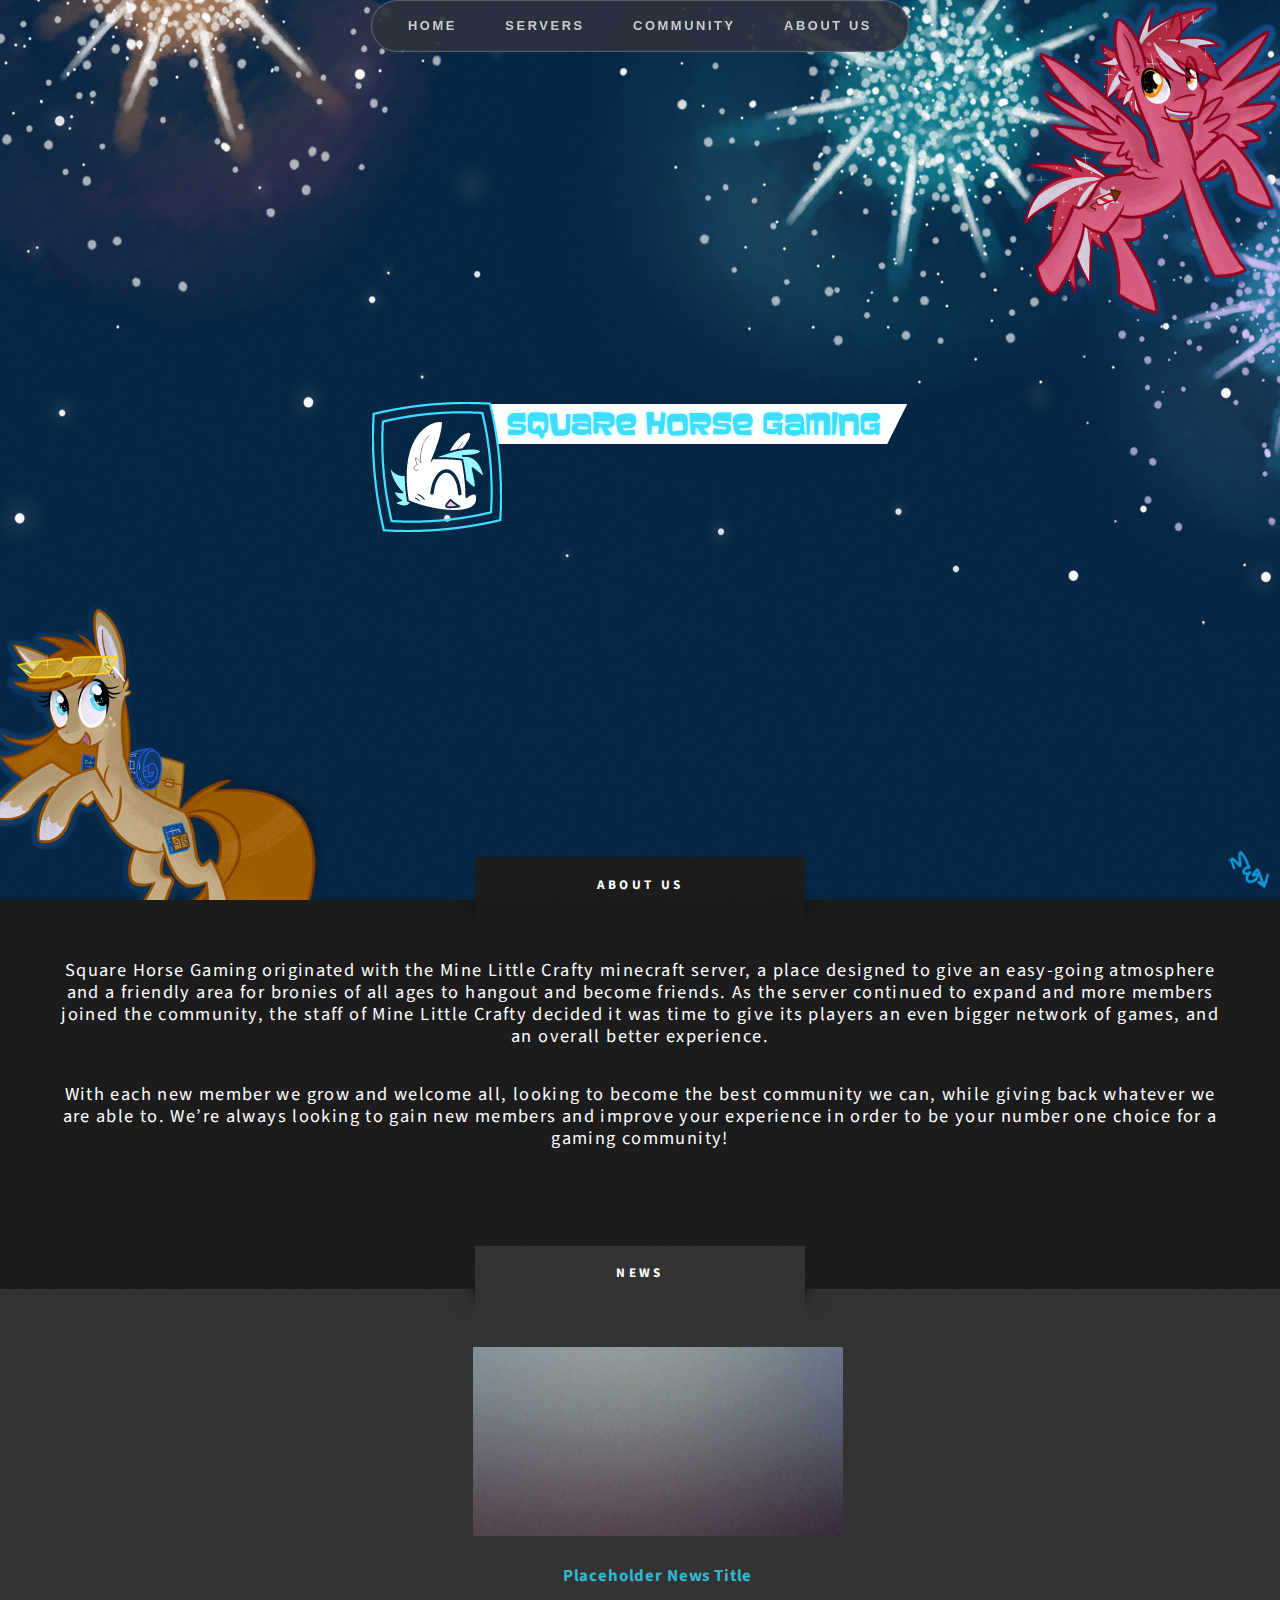
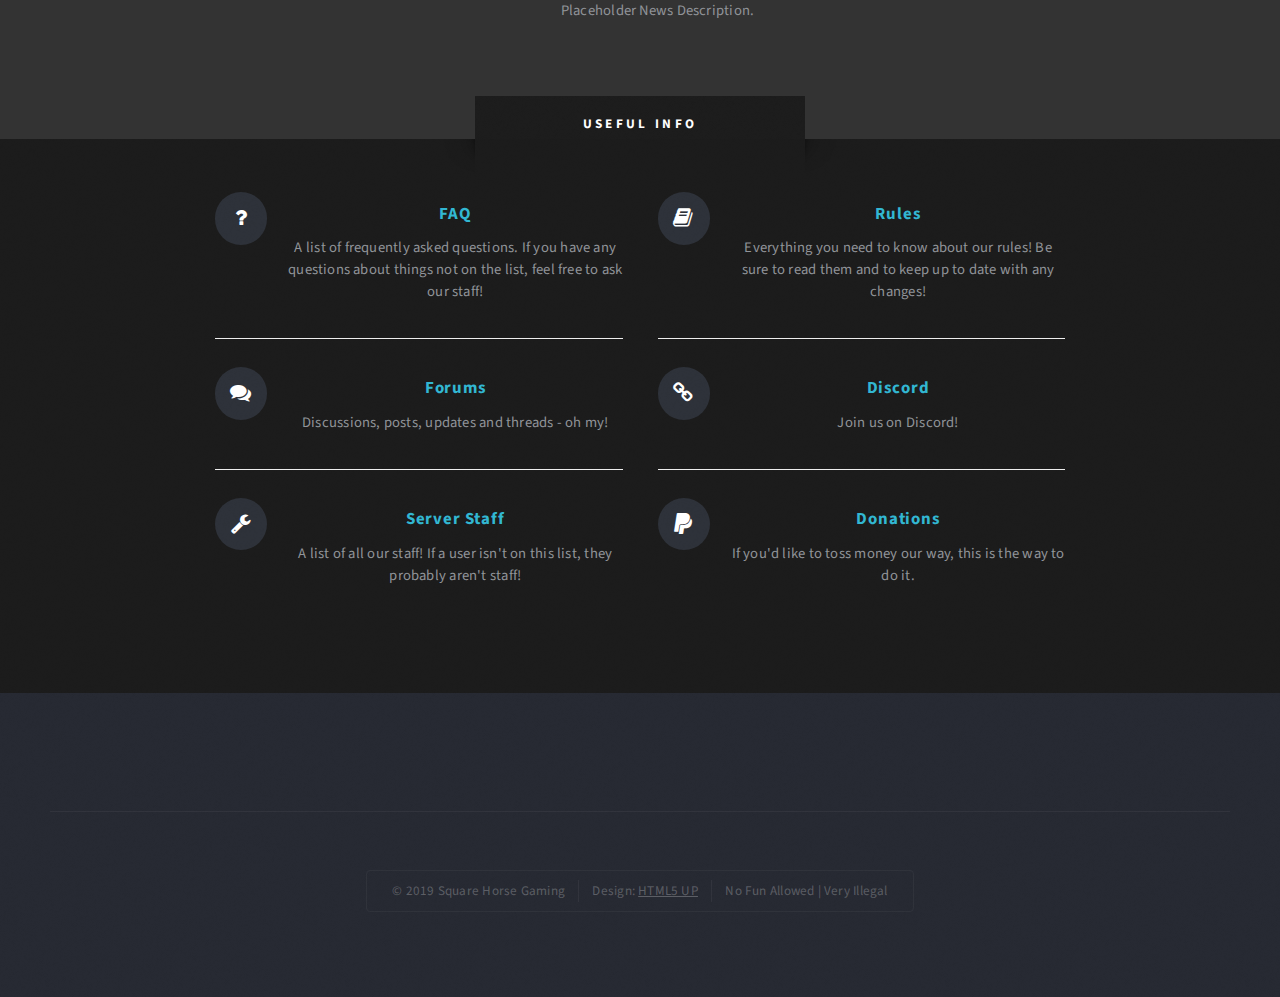
<file: index.html>
<!DOCTYPE HTML>
<!--
	Escape Velocity by HTML5 UP
	html5up.net | @ajlkn
	Free for personal and commercial use under the CCA 3.0 license (html5up.net/license)
-->
<html>
	<head>
		<title>SHG - Square Horse Gaming</title>
		<meta charset="utf-8" />
		<meta name="viewport" content="width=device-width, initial-scale=1, user-scalable=no" />
		<link rel="stylesheet" href="assets/css/main.css" />
		<script type="text/javascript" src="https://www.google.com/jsapi"></script>
		<link rel="alternate" type="application/rss+xml" title="Square Horse Gaming &raquo; Feed" href="http://squarehorse.com/wp/feed/" />
		<link rel="alternate" type="application/rss+xml" title="Square Horse Gaming &raquo; Comments Feed" href="http://squarehorse.com/wp/comments/feed/" />
		<link rel="icon" href="http://squarehorse.com/wp/wp-content/uploads/2016/04/cropped-SquogoWhitePega512-32x32.png" sizes="32x32" />
		<link rel="icon" href="http://squarehorse.com/wp/wp-content/uploads/2016/04/cropped-SquogoWhitePega512-192x192.png" sizes="192x192" />
		<link rel="apple-touch-icon-precomposed" href="http://squarehorse.com/wp/wp-content/uploads/2016/04/cropped-SquogoWhitePega512-180x180.png" />
		<meta name="msapplication-TileImage" content="http://squarehorse.com/wp/wp-content/uploads/2016/04/cropped-SquogoWhitePega512-270x270.png" />
		<link rel="alternate" type="text/xml+oembed" href="http://squarehorse.com/wp/wp-json/oembed/1.0/embed?url=http%3A%2F%2Fsquarehorse.com%2Fwp%2F&#038;format=xml" />
			<style type="text/css">
				a { color: #55acee; }
				#site-title a { color: #333333; }
				#site-title a:hover { color: #606060; }
				.wrapper { background: #F8F8F8; }
				.social-icons ul li a { color: #3ddeff; }
				#main-nav a, #main-nav a:hover,  #main-nav a:focus, #main-nav ul li.current-menu-item a,#main-nav ul li.current_page_ancestor a,#main-nav ul li.current-menu-ancestor a,#main-nav ul li.current_page_item a,#main-nav ul li:hover > a { color: #fff; }
				.widget, article { background: #fff; }
				.entry-title, .entry-title a, .entry-title a:focus, h1, h2, h3, h4, h5, h6, .widget-title  { color: #1b1e1f; }
				a:focus, a:active, a:hover, .tags a:hover, .custom-gallery-title a, .widget-title a, #content ul a:hover,#content ol a:hover, .widget ul li a:hover, .entry-title a:hover, .entry-meta a:hover, #site-generator .copyright a:hover { color: #3ddeff; }
				#main-nav { background: #333333; border-color: #333333; }
				#main-nav ul li ul, body { border-color: #333333; }
				#main-nav a:hover,#main-nav ul li.current-menu-item a,#main-nav ul li.current_page_ancestor a,#main-nav ul li.current-menu-ancestor a,#main-nav ul li.current_page_item a,#main-nav ul li:hover > a, #main-nav li:hover > a,#main-nav ul ul :hover > a,#main-nav a:focus { background: #606060; }
				#main-nav ul li ul li a:hover,#main-nav ul li ul li:hover > a,#main-nav ul li.current-menu-item ul li a:hover { color: #606060; }
				.entry-content { color: #1D1D1D; }
				input[type="reset"], input[type="button"], input[type="submit"], .entry-meta-bar .readmore, #controllers a:hover, #controllers a.active, .pagination span, .pagination a:hover span, .wp-pagenavi .current, .wp-pagenavi a:hover { background: #333333; border-color: #333333 !important; }
				::selection { background: #333333; }
				blockquote { border-color: #333333; }
				#controllers a:hover, #controllers a.active { color: #333333; }
				input[type="reset"]:hover,input[type="button"]:hover,input[type="submit"]:hover,input[type="reset"]:active,input[type="button"]:active,input[type="submit"]:active, .entry-meta-bar .readmore:hover, .entry-meta-bar .readmore:active, ul.default-wp-page li a:hover, ul.default-wp-page li a:active { background: #606060; border-color: #606060; }
			</style>
	</head>
	<body class="homepage is-preload">
		<div id="page-wrapper">

			<!-- Header -->
				<section id="header" class="wrapper">
						<div id="logo">
                            <h1><a href="index.html#"><img src="images/logo.jpg" alt="Square Horse Gaming" /></a></h1>
						</div>

					<!-- Nav -->
						<nav id="nav">
							<ul>
								<li class="current"><a href="index.html#">Home</a></li>
								<li>
									<a href="#">Servers</a>
									<ul>
										<li>
											<a href="#">Mine Little Crafty</a>
											<ul>
												<li><a href="#">Getting Started</a></li>
												<li><a href="#">Classes</a></li>
												<li><a href="#">Dynmap</a></li>
												<li><a href="rules.html">Rules</a></li>
												<li><a href="#">FAQ</a></li>
											</ul>
										</li>
										<li>
											<a href="#">Modded MLC</a>
											<ul>
												<li><a href="#">Getting Started</a></li>
												<li><a href="#">Dynmap</a></li>
												<li><a href="rules.html">Rules</a></li>
												<li><a href="#">FAQ</a></li>
											</ul>
										</li>
									</ul>
								</li>
								<li>
									<a href="#">Community</a>
									<ul>
										<li><a href="http://www.squarehorse.com/forums/">Forums</a></li>
										<li><a href="https://discord.gg/nQFP6Aa">Discord</a></li>
                                        <li>
											<a href="#">Social Media</a>
											<ul>
												<li><a href="https://www.facebook.com/MineLittleCrafty">Facebook</a></li>
												<li><a href="https://twitter.com/SquareHorse">Twitter</a></li>
												<li><a href="https://www.youtube.com/user/MineLittleCrafty">Youtube</a></li>
											</ul>
										</li>
									</ul>
								</li>
								<li>
									<a href="index.html#about">About Us</a>
									<ul>
										<li><a href="rules.html">Rules</a></li>
										<li><a href="">Staff</a></li>
									</ul>
								</li>
								<!-- <li><a href="#">Donate</a></li> -->
							</ul>
						</nav>

				</section>

			<!-- Intro -->
				<section id="intro" class="wrapper style1">
					<div class="title">About Us<a name="about"></div>
					<div class="container">
						<p class="style1">
							Square Horse Gaming originated with the Mine Little Crafty minecraft server, a place designed to give an easy-going
							atmosphere and a friendly area for bronies of all ages to hangout and become friends. As the server continued to expand and
							more members joined the community, the staff of Mine Little Crafty decided it was time to give its players an even bigger
							network of games, and an overall better experience. 
														<div id="primary" class="no-margin-left">			
						</p>
						<p class="style1">
							With each new member we grow and welcome all, looking to become the
							best community we can, while giving back whatever we are able to. We’re always looking to gain new members and improve 
							your experience in order to be your number one choice for a gaming community!
							<div id="primary" class="no-margin-left">			
						</p>
					</div>
				</section>

			<!-- News -->
				<section id="news" class="wrapper style2">
					<div class="title">News</div>
					<div class="container">
						<div class="row aln-center">
							<div class="col-4 col-12-medium">
								<section class="highlight">
									<img src="/images/pic02.jpg" class="image featured" alt="featured image description">
									<h3><a href="#">Placeholder News Title</a></h3>
									<p>Placeholder News Description.</p>
									<!-- <ul class="actions">
										<li><a href="#" class="button style1">Learn More</a></li>
									</ul> -->
								</section>
							</div>
						</div>
					</div>
				</section>
				
			<!-- Main -->
				<section id="main" class="wrapper style3">
					<div class="title">Useful Info</div>
					<div class="container">

						<!-- Image -->
						<!--	<a href="#" class="image featured">
								<img src="images/pic01.jpg" alt="" />
							</a>
						-->
						<!-- Features -->
							<section id="features">
								<div class="feature-list">
									<div class="row">
										<div class="col-6 col-12-medium">
											<section>
												<h3 class="icon fa-question">FAQ</h3>
												<p>A list of frequently asked questions. If you have any questions about things not on the list, feel free to ask our staff!</p>
											</section>
										</div>
										<div class="col-6 col-12-medium">
											<section>
												<h3 class="icon fa-book"><a href="rules.html">Rules</a></h3>
												<p>Everything you need to know about our rules! Be sure to read them and to keep up to date with any changes!</p>
											</section>
										</div>
										<div class="col-6 col-12-medium">
											<section>
												<h3 class="icon fa-comments"><a href="http://www.squarehorse.com/forums/">Forums</a></h3>
												<p>Discussions, posts, updates and threads - oh my!</p>
											</section>
										</div>
										<div class="col-6 col-12-medium">
											<section>
												<h3 class="icon fa-link"><a href="https://discord.gg/nQFP6Aa">Discord</a></h3>
												<p>Join us on Discord!</p>
											</section>
										</div>
										<div class="col-6 col-12-medium">
											<section>
												<h3 class="icon fa-wrench">Server Staff</h3>
												<p>A list of all our staff! If a user isn't on this list, they probably aren't staff!</p>
											</section>
										</div>
										<div class="col-6 col-12-medium">
											<section>
                                                <h3 class="icon fa-paypal"><a href="http://squarehorse.com/support/">Donations</a></h3>
												<p>If you'd like to toss money our way, this is the way to do it.</p>
											</section>
										</div>
									</div>
								</div>
							</section>

					</div>
				</section>

			<!-- Footer -->
				<section id="footer" class="wrapper">
					<div class="container">
						<div id="copyright">
							<ul>
								<li>&copy; 2019 Square Horse Gaming</li><li>Design: <a href="http://html5up.net">HTML5 UP</a></li><li>No Fun Allowed | Very Illegal</li>
							</ul>
						</div>
					</div>
				</section>

		</div>

		<!-- Scripts -->
			<script src="assets/js/jquery.min.js"></script>
			<script src="assets/js/jquery.dropotron.min.js"></script>
			<script src="assets/js/browser.min.js"></script>
			<script src="assets/js/breakpoints.min.js"></script>
			<script src="assets/js/util.js"></script>
			<script src="assets/js/main.js"></script>

	</body>
</html>
</file>
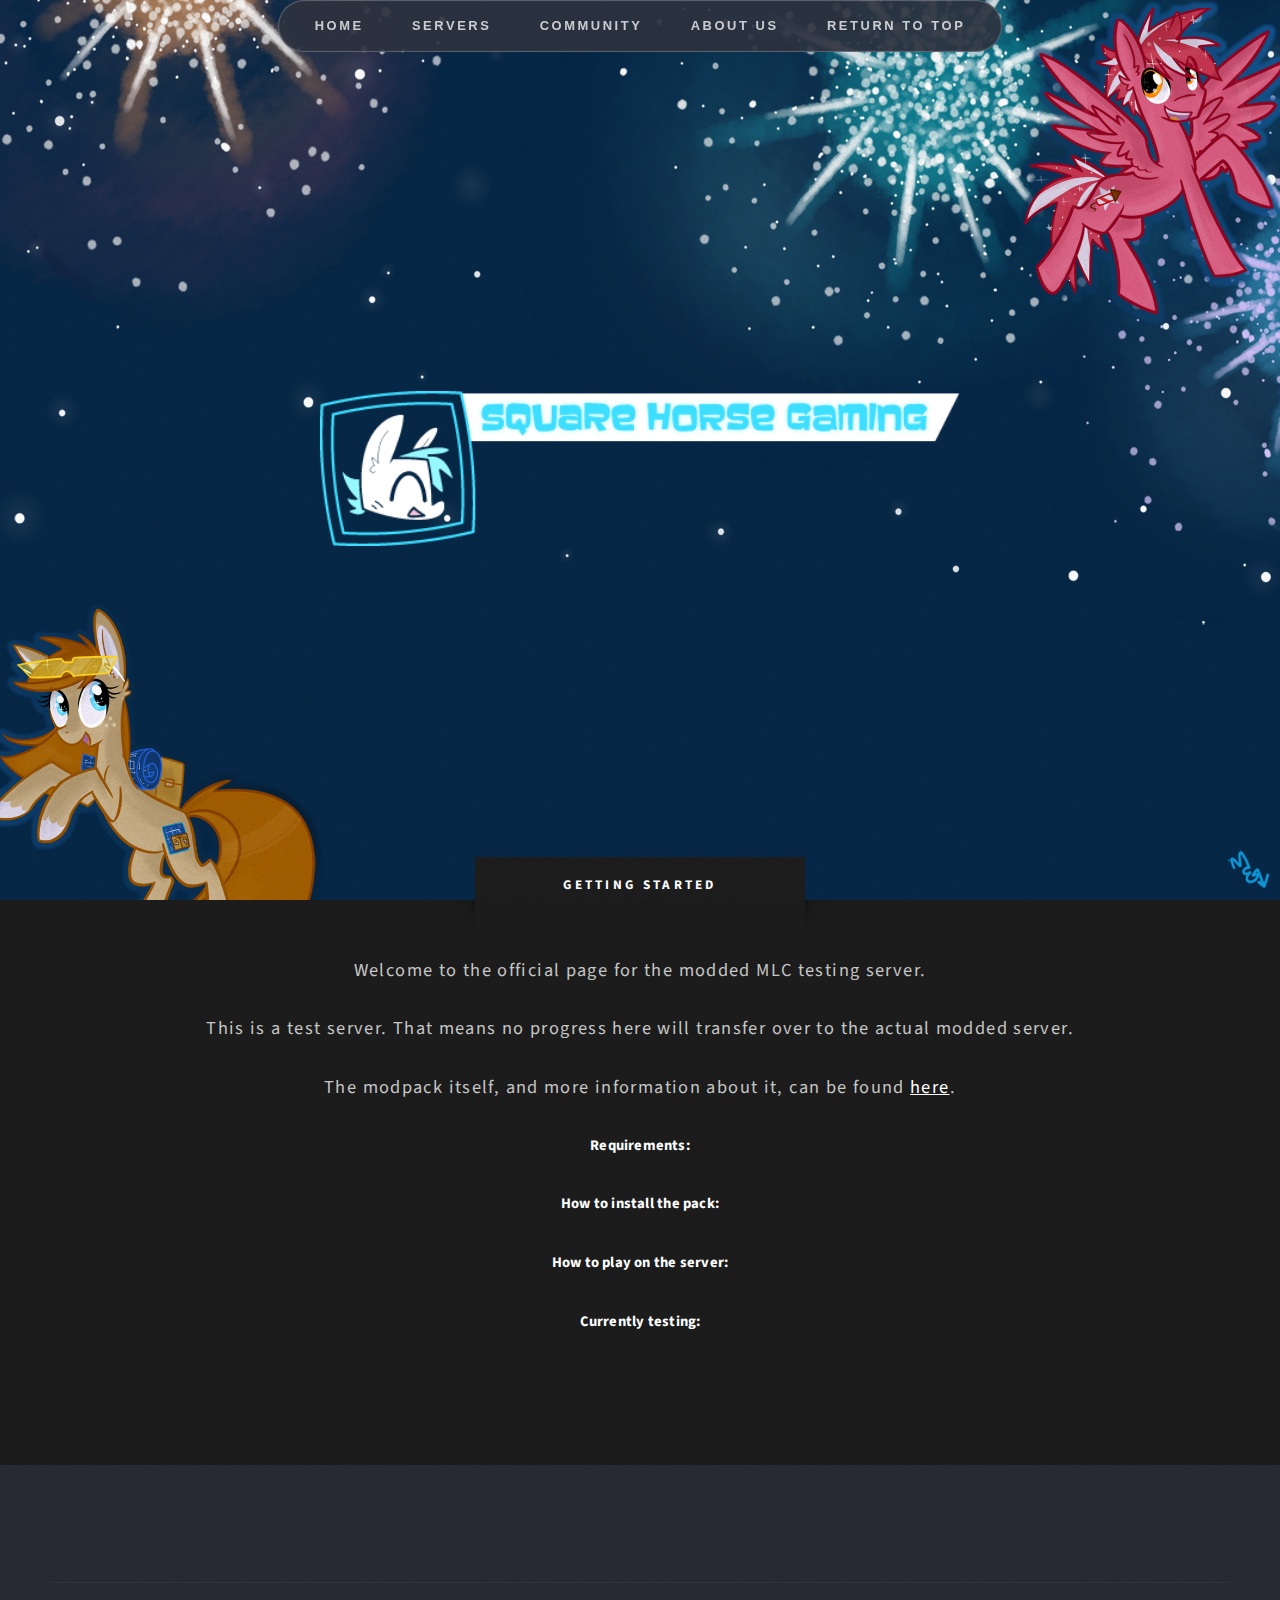
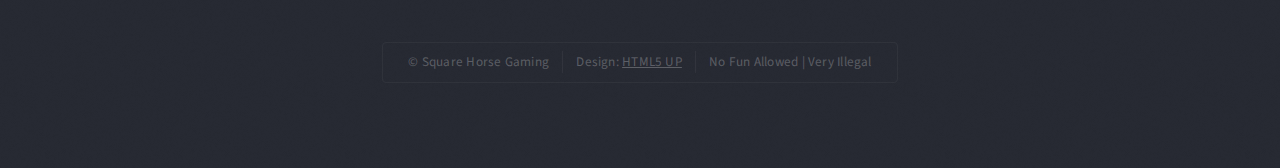
<file: moddedstart.html>
<!DOCTYPE HTML>
<!--
	Escape Velocity by HTML5 UP
	html5up.net | @ajlkn
	Free for personal and commercial use under the CCA 3.0 license (html5up.net/license)
-->
<html>
	<head>
		<title>SHG - Modded Minecraft</title>
		<meta charset="utf-8" />
		<meta name="viewport" content="width=device-width, initial-scale=1, user-scalable=no" />
		<link rel="stylesheet" href="assets/css/main.css" />
		<script type="text/javascript" src="https://www.google.com/jsapi"></script>
		<link rel="alternate" type="application/rss+xml" title="Square Horse Gaming &raquo; Feed" href="http://squarehorse.com/wp/feed/" />
		<link rel="alternate" type="application/rss+xml" title="Square Horse Gaming &raquo; Comments Feed" href="http://squarehorse.com/wp/comments/feed/" />
		<link rel="icon" href="http://squarehorse.com/wp/wp-content/uploads/2016/04/cropped-SquogoWhitePega512-32x32.png" sizes="32x32" />
		<link rel="icon" href="http://squarehorse.com/wp/wp-content/uploads/2016/04/cropped-SquogoWhitePega512-192x192.png" sizes="192x192" />
		<link rel="apple-touch-icon-precomposed" href="http://squarehorse.com/wp/wp-content/uploads/2016/04/cropped-SquogoWhitePega512-180x180.png" />
		<meta name="msapplication-TileImage" content="http://squarehorse.com/wp/wp-content/uploads/2016/04/cropped-SquogoWhitePega512-270x270.png" />
		<link rel="alternate" type="text/xml+oembed" href="http://squarehorse.com/wp/wp-json/oembed/1.0/embed?url=http%3A%2F%2Fsquarehorse.com%2Fwp%2F&#038;format=xml" />
			<style type="text/css">
				a { color: #55acee; }
				#site-title a { color: #333333; }
				#site-title a:hover { color: #606060; }
				.wrapper { background: #F8F8F8; }
				.social-icons ul li a { color: #3ddeff; }
				#main-nav a, #main-nav a:hover,  #main-nav a:focus, #main-nav ul li.current-menu-item a,#main-nav ul li.current_page_ancestor a,#main-nav ul li.current-menu-ancestor a,#main-nav ul li.current_page_item a,#main-nav ul li:hover > a { color: #fff; }
				.widget, article { background: #fff; }
				.entry-title, .entry-title a, .entry-title a:focus, h1, h2, h3, h4, h5, h6, .widget-title  { color: #1b1e1f; }
				a:focus, a:active, a:hover, .tags a:hover, .custom-gallery-title a, .widget-title a, #content ul a:hover,#content ol a:hover, .widget ul li a:hover, .entry-title a:hover, .entry-meta a:hover, #site-generator .copyright a:hover { color: #3ddeff; }
				#main-nav { background: #333333; border-color: #333333; }
				#main-nav ul li ul, body { border-color: #333333; }
				#main-nav a:hover,#main-nav ul li.current-menu-item a,#main-nav ul li.current_page_ancestor a,#main-nav ul li.current-menu-ancestor a,#main-nav ul li.current_page_item a,#main-nav ul li:hover > a, #main-nav li:hover > a,#main-nav ul ul :hover > a,#main-nav a:focus { background: #606060; }
				#main-nav ul li ul li a:hover,#main-nav ul li ul li:hover > a,#main-nav ul li.current-menu-item ul li a:hover { color: #606060; }
				.entry-content { color: #1D1D1D; }
				input[type="reset"], input[type="button"], input[type="submit"], .entry-meta-bar .readmore, #controllers a:hover, #controllers a.active, .pagination span, .pagination a:hover span, .wp-pagenavi .current, .wp-pagenavi a:hover { background: #333333; border-color: #333333 !important; }
				::selection { background: #333333; }
				blockquote { border-color: #333333; }
				#controllers a:hover, #controllers a.active { color: #333333; }
				input[type="reset"]:hover,input[type="button"]:hover,input[type="submit"]:hover,input[type="reset"]:active,input[type="button"]:active,input[type="submit"]:active, .entry-meta-bar .readmore:hover, .entry-meta-bar .readmore:active, ul.default-wp-page li a:hover, ul.default-wp-page li a:active { background: #606060; border-color: #606060; }
			</style>
	</head>
	<body class="homepage is-preload">
		<div id="page-wrapper">

			<!-- Header -->
				<section id="header" class="wrapper">
						<div id="logo" class="logo">
                            <h1><a href="index.html#"><img src="images/logo.jpg" height="50%" width="50%" alt="Square Horse Gaming"/></a></h1>
						</div>

					<!-- Nav -->
						<nav id="nav">
							<ul>
								<li>
									<a href="index.html#">Home</a>
								</li>
								<li>
									<a href="#">Servers</a>
									<ul>
										<!-- <li>
											<a href="#">Mine Little Crafty</a>
											<ul>
												<li><a href="#">Getting Started</a></li>
												<li><a href="#">Classes</a></li>
												<li><a href="#">Dynmap</a></li>
												<li><a href="rules.html#">Rules</a></li>
												<li><a href="#">FAQ</a></li>
											</ul>
										</li> -->
										<li>
											<a href="moddedstart.html#">Modded MLC</a>
											<ul>
												<li><a href="moddedstart.html#">Getting Started</a></li>
												<li><a href="http://173.208.242.58:8123/">Dynmap</a></li>
												<li><a href="rules.html#moddedmlc">Rules</a></li>
												<li><a href="#">FAQ</a></li>
											</ul>
										</li>
									</ul>
								</li>
								<li>
									<a href="#">Community</a>
									<ul>
										<li><a href="http://www.squarehorse.com/forums/">Forums</a></li>
										<li>
											<a href="https://discord.gg/nQFP6Aa">Discord</a>
											<ul>
												<li><a><iframe src="https://discordapp.com/widget?id=168491320481021952&theme=dark" width="350" height="500" allowtransparency="true" frameborder="0"></iframe></a></li>
												<li><a href="https://discord.gg/nQFP6Aa"><center>Join our Discord here!</a>
											</ul>
										</li>
                                        <li>
											<a href="#">Social Media</a>
											<ul>
												<li><a href="https://www.facebook.com/MineLittleCrafty">Facebook</a></li>
												<li><a href="https://twitter.com/SquareHorse">Twitter</a></li>
												<li><a href="https://www.youtube.com/user/MineLittleCrafty">Youtube</a></li>
											</ul>
										</li>
									</ul>
								</li>
								<li>
									<a href="index.html#intro">About Us</a>
									<ul>
										<li><a href="rules.html#general">Rules</a></li>
										<li><a href="staff.html#">Staff</a></li>
									</ul>
								</li>
								<!-- <li><a href="donations.html#">Donate</a></li> -->
								
								<li>
									<a href="moddedstart.html#">Return to top</a>
								</li>
							</ul>
						</nav>

				</section>

			<!-- Intro -->
				<section id="intro" class="wrapper style1">
                    <a href="moddedstart.html#intro"><div class="title">Getting Started</div><a name="about"></a>
					<div class="container">
						<p class="style1">
							Welcome to the official page for the modded MLC testing server. 
														<div id="primary" class="no-margin-left">			
						</p>
						<p class="style1">
							This is a test server. That means no progress here will transfer over to the actual modded server.
							<div id="primary" class="no-margin-left">			
						</p>
                        <p class="style1">
							The modpack itself, and more information about it, can be found <a href="https://minecraft.curseforge.com/projects/shg-modded-minecraft">here</a>.
							<div id="primary" class="no-margin-left">			
						</p>
                        <p class="style1">
                            <h1>Requirements:</h1>
                            
							<div id="primary" class="no-margin-left">			
						</p>
                        <p class="style1">
							<h1>How to install the pack:</h1>
                        
							<div id="primary" class="no-margin-left">			
						</p>
                        <p class="style1">
							<h1>How to play on the server:</h1>
                        
							<div id="primary" class="no-margin-left">			
						</p>
                        <p class="style1">
							<h1>Currently testing:</h1>
                        
							<div id="primary" class="no-margin-left">			
						</p>
					</div>
				</section>
            
			<!-- 
				<section id="news" class="wrapper style2">
					<a href="moddedstart.html#news"><div class="title">Section Two</div><a name="about"></a>
					<div class="container">
						<p class="style1">
							Section Two Description 
														<div id="primary" class="no-margin-left">			
						</p>
					</div>
				</section>
            
				<section id="main" class="wrapper style1">
                    <a href="moddedstart.html#main"><div class="title">Section Three</div><a name="about"></a>
					<div class="container">
						<p class="style1">
							Section Three Description
														<div id="primary" class="no-margin-left">			
						</p>
					</div>
				</section>
            -->
			<!-- Footer -->
				<section id="footer" class="wrapper">
					<div class="container">
						<div id="copyright">
							<ul>
								<li>&copy; Square Horse Gaming</li><li>Design: <a href="http://html5up.net">HTML5 UP</a></li><li>No Fun Allowed | Very Illegal</li>
							</ul>
						</div>
					</div>
				</section>

		</div>

		<!-- Scripts -->
			<script src="assets/js/jquery.min.js"></script>
			<script src="assets/js/jquery.dropotron.min.js"></script>
			<script src="assets/js/browser.min.js"></script>
			<script src="assets/js/breakpoints.min.js"></script>
			<script src="assets/js/util.js"></script>
			<script src="assets/js/main.js"></script>

	</body>
</html>
</file>
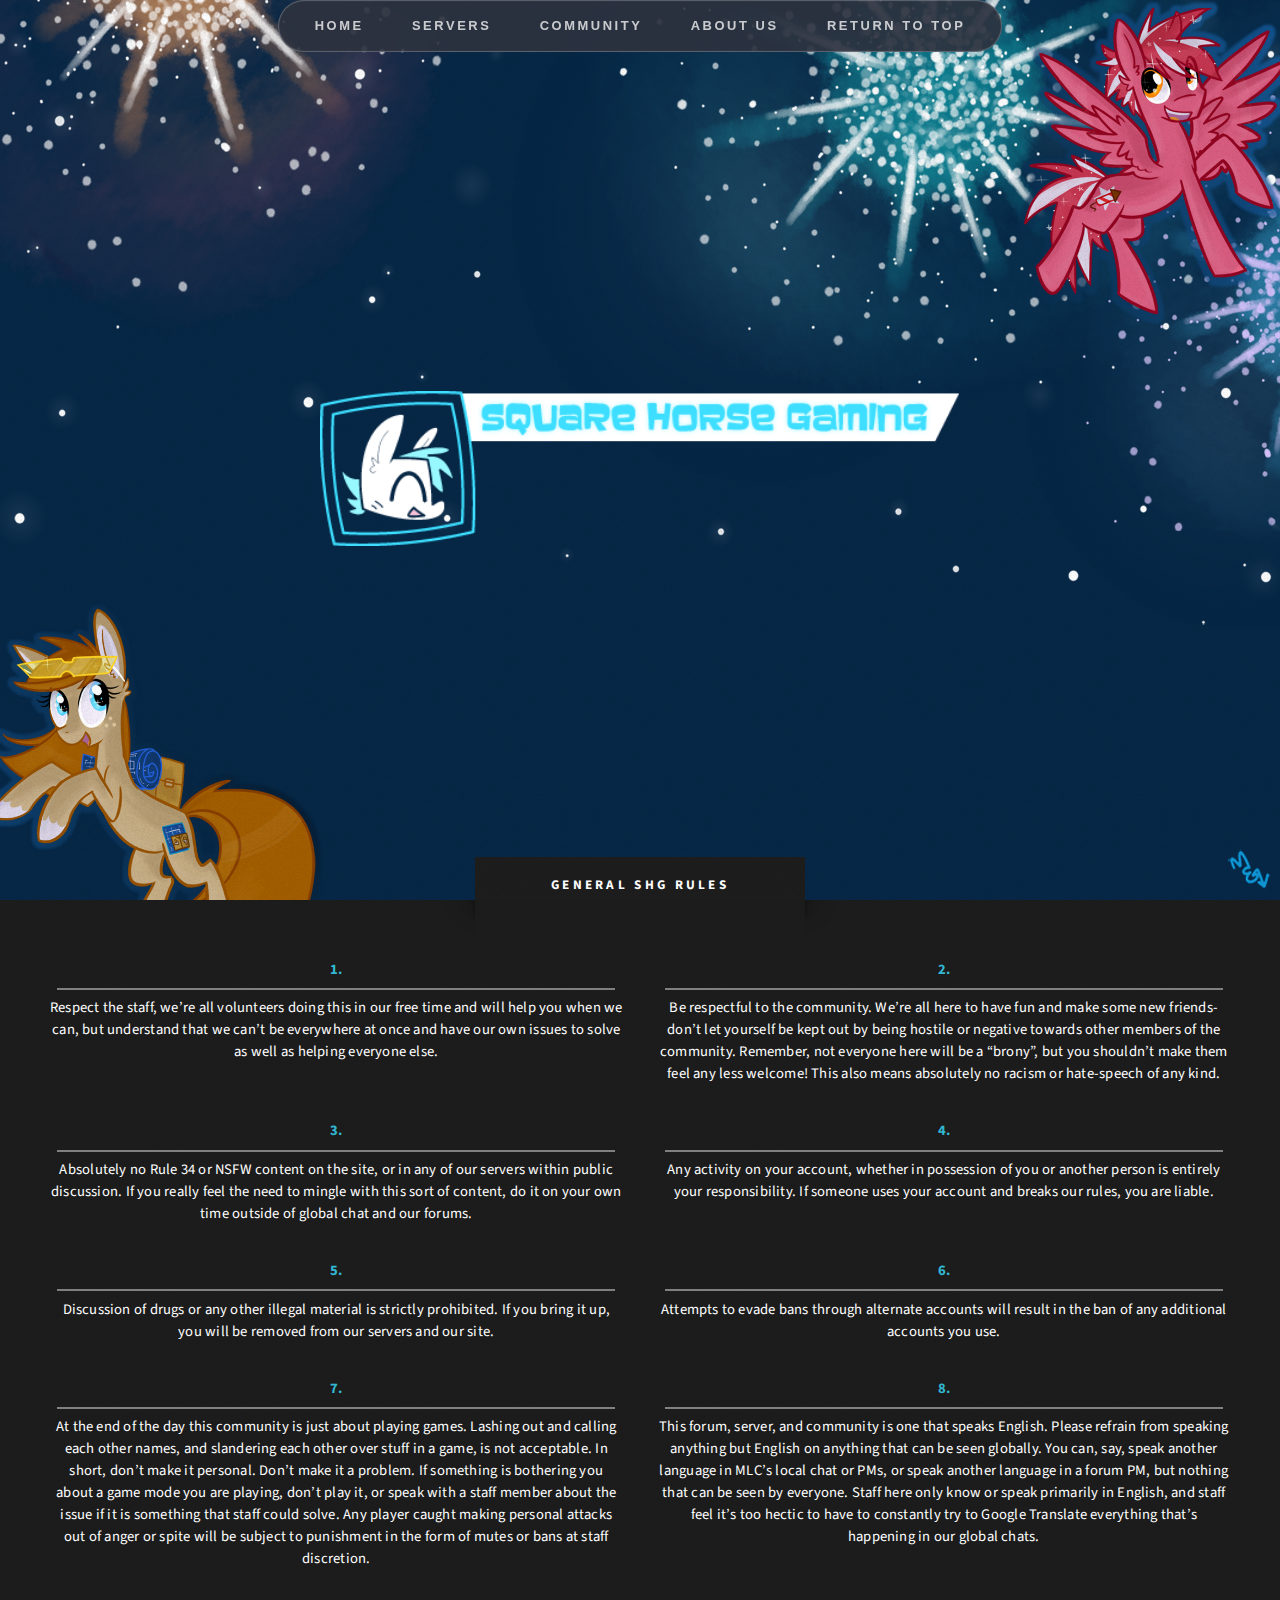
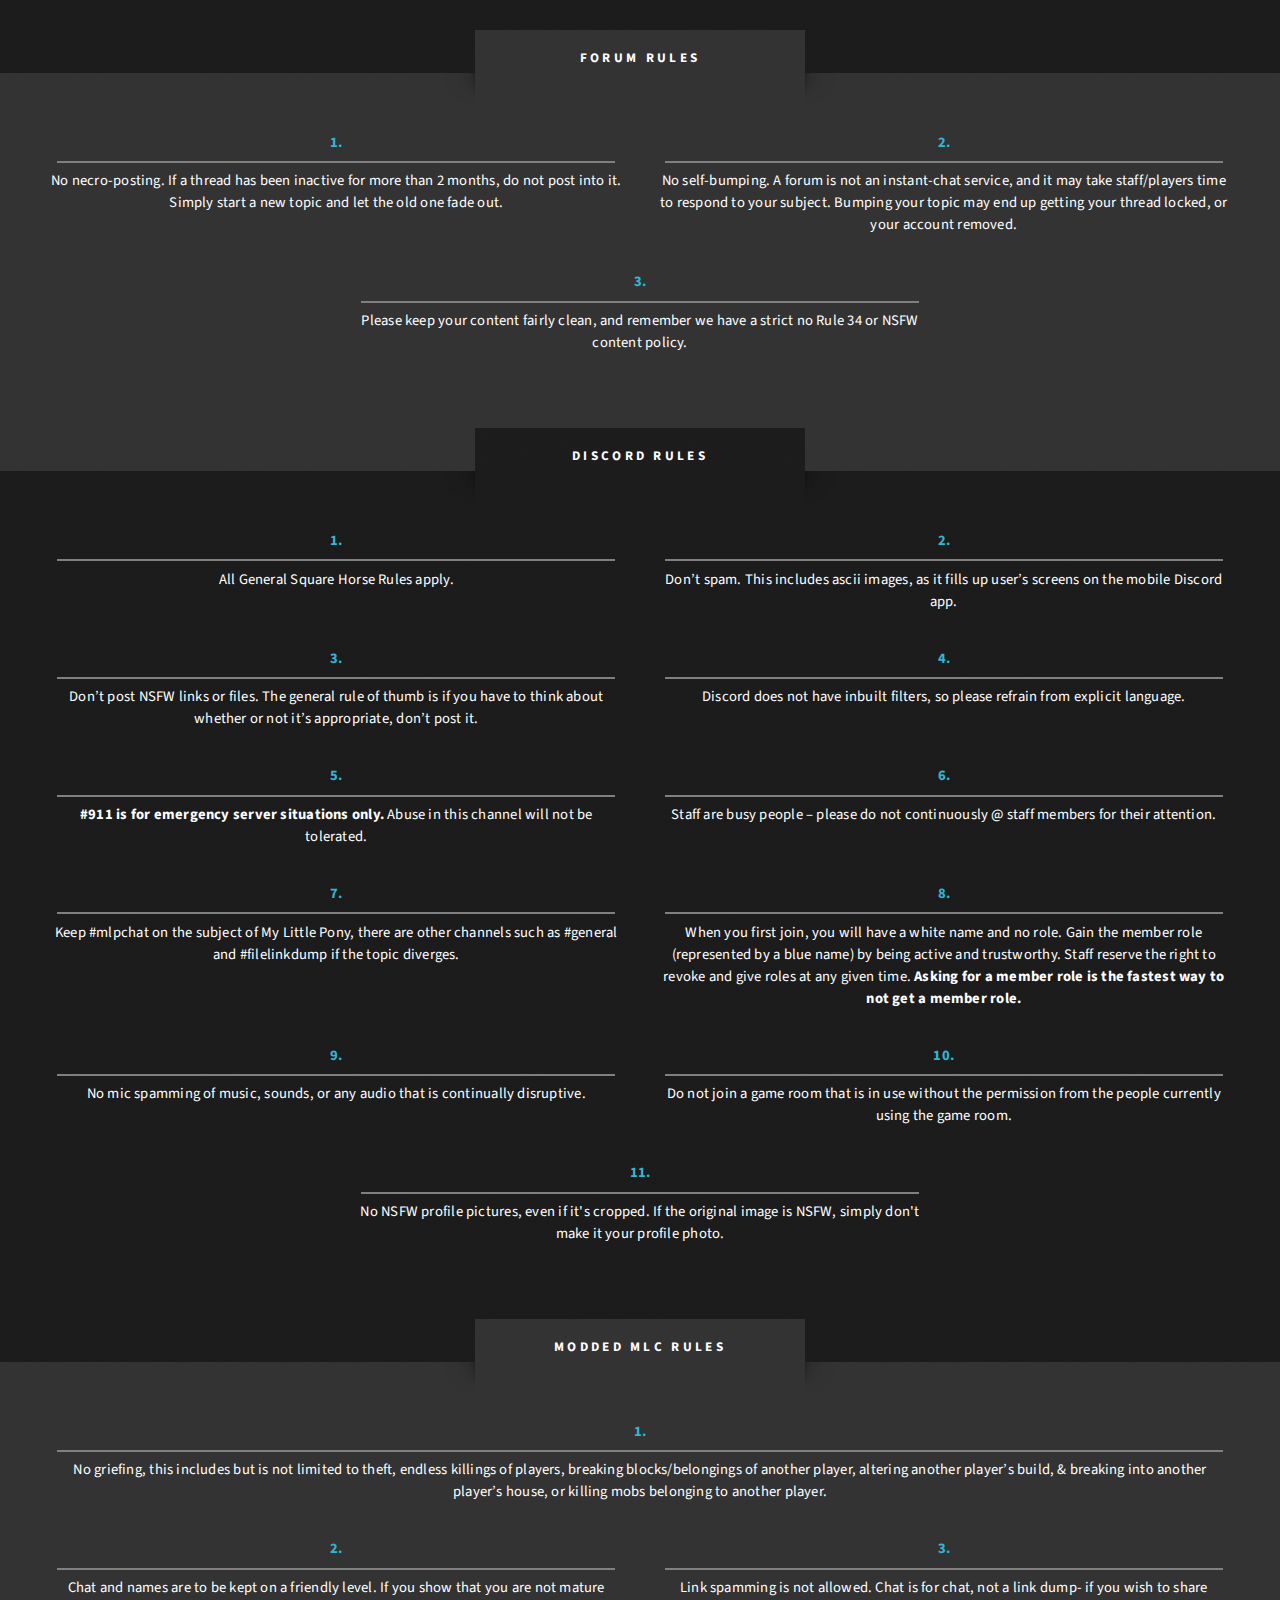
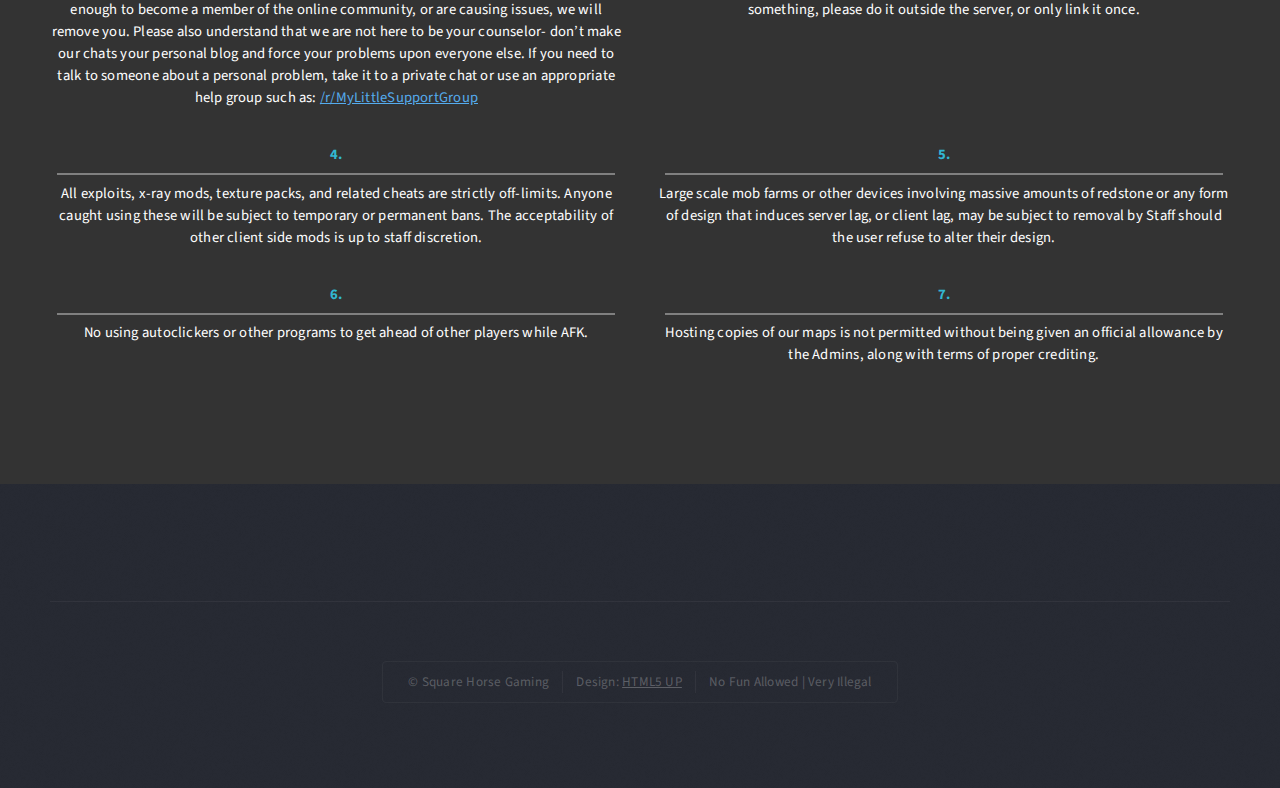
<file: rules.html>
<!DOCTYPE HTML>
<!--
	Escape Velocity by HTML5 UP
	html5up.net | @ajlkn
	Free for personal and commercial use under the CCA 3.0 license (html5up.net/license)
-->
<html>
	<head>
		<title>SHG - Rules</title>
		<meta charset="utf-8" />
		<meta name="viewport" content="width=device-width, initial-scale=1, user-scalable=no" />
		<link rel="stylesheet" href="assets/css/main.css" />
		<script type="text/javascript" src="https://www.google.com/jsapi"></script>
		<link rel="alternate" type="application/rss+xml" title="Square Horse Gaming &raquo; Feed" href="http://squarehorse.com/wp/feed/" />
		<link rel="alternate" type="application/rss+xml" title="Square Horse Gaming &raquo; Comments Feed" href="http://squarehorse.com/wp/comments/feed/" />
		<link rel="icon" href="http://squarehorse.com/wp/wp-content/uploads/2016/04/cropped-SquogoWhitePega512-32x32.png" sizes="32x32" />
		<link rel="icon" href="http://squarehorse.com/wp/wp-content/uploads/2016/04/cropped-SquogoWhitePega512-192x192.png" sizes="192x192" />
		<link rel="apple-touch-icon-precomposed" href="http://squarehorse.com/wp/wp-content/uploads/2016/04/cropped-SquogoWhitePega512-180x180.png" />
		<meta name="msapplication-TileImage" content="http://squarehorse.com/wp/wp-content/uploads/2016/04/cropped-SquogoWhitePega512-270x270.png" />
		<link rel="alternate" type="text/xml+oembed" href="http://squarehorse.com/wp/wp-json/oembed/1.0/embed?url=http%3A%2F%2Fsquarehorse.com%2Fwp%2F&#038;format=xml" />
			<style type="text/css">
				a { color: #55acee; }
				#site-title a { color: #333333; }
				#site-title a:hover { color: #606060; }
				.wrapper { background: #F8F8F8; }
				.social-icons ul li a { color: #3ddeff; }
				#main-nav a, #main-nav a:hover,  #main-nav a:focus, #main-nav ul li.current-menu-item a,#main-nav ul li.current_page_ancestor a,#main-nav ul li.current-menu-ancestor a,#main-nav ul li.current_page_item a,#main-nav ul li:hover > a { color: #fff; }
				.widget, article { background: #fff; }
				.entry-title, .entry-title a, .entry-title a:focus, h1, h2, h3, h4, h5, h6, .widget-title  { color: #1b1e1f; }
				a:focus, a:active, a:hover, .tags a:hover, .custom-gallery-title a, .widget-title a, #content ul a:hover,#content ol a:hover, .widget ul li a:hover, .entry-title a:hover, .entry-meta a:hover, #site-generator .copyright a:hover { color: #3ddeff; }
				#main-nav { background: #333333; border-color: #333333; }
				#main-nav ul li ul, body { border-color: #333333; }
				#main-nav a:hover,#main-nav ul li.current-menu-item a,#main-nav ul li.current_page_ancestor a,#main-nav ul li.current-menu-ancestor a,#main-nav ul li.current_page_item a,#main-nav ul li:hover > a, #main-nav li:hover > a,#main-nav ul ul :hover > a,#main-nav a:focus { background: #606060; }
				#main-nav ul li ul li a:hover,#main-nav ul li ul li:hover > a,#main-nav ul li.current-menu-item ul li a:hover { color: #606060; }
				.entry-content { color: #1D1D1D; }
				input[type="reset"], input[type="button"], input[type="submit"], .entry-meta-bar .readmore, #controllers a:hover, #controllers a.active, .pagination span, .pagination a:hover span, .wp-pagenavi .current, .wp-pagenavi a:hover { background: #333333; border-color: #333333 !important; }
				::selection { background: #333333; }
				blockquote { border-color: #333333; }
				#controllers a:hover, #controllers a.active { color: #333333; }
				input[type="reset"]:hover,input[type="button"]:hover,input[type="submit"]:hover,input[type="reset"]:active,input[type="button"]:active,input[type="submit"]:active, .entry-meta-bar .readmore:hover, .entry-meta-bar .readmore:active, ul.default-wp-page li a:hover, ul.default-wp-page li a:active { background: #606060; border-color: #606060; }
			</style>
	</head>
	<body class="homepage is-preload">
		<div id="page-wrapper">

			<!-- Header -->
				<section id="header" class="wrapper">
						<div id="logo" class="logo">
                            <h1><a href="index.html#"><img src="images/logo.jpg" height="50%" width="50%" alt="Square Horse Gaming"/></a></h1>
						</div>

					<!-- Nav -->
						<nav id="nav">
							<ul>
								<li>
									<a href="index.html#">Home</a>
								</li>
								<li>
									<a href="#">Servers</a>
									<ul>
										<!-- <li>
											<a href="#">Mine Little Crafty</a>
											<ul>
												<li><a href="#">Getting Started</a></li>
												<li><a href="#">Classes</a></li>
												<li><a href="#">Dynmap</a></li>
												<li><a href="rules.html#">Rules</a></li>
												<li><a href="#">FAQ</a></li>
											</ul>
										</li> -->
										<li>
											<a href="moddedstart.html#">Modded MLC</a>
											<ul>
												<li><a href="moddedstart.html#">Getting Started</a></li>
												<li><a href="http://173.208.242.58:8123/">Dynmap</a></li>
												<li><a href="rules.html#moddedmlc">Rules</a></li>
												<li><a href="#">FAQ</a></li>
											</ul>
										</li>
									</ul>
								</li>
								<li>
									<a href="#">Community</a>
									<ul>
										<li><a href="http://www.squarehorse.com/forums/">Forums</a></li>
										<li>
											<a href="https://discord.gg/nQFP6Aa">Discord</a>
											<ul>
												<li><a><iframe src="https://discordapp.com/widget?id=168491320481021952&theme=dark" width="350" height="500" allowtransparency="true" frameborder="0"></iframe></a></li>
												<li><a href="https://discord.gg/nQFP6Aa"><center>Join our Discord here!</a>
											</ul>
										</li>
                                        <li>
											<a href="#">Social Media</a>
											<ul>
												<li><a href="https://www.facebook.com/MineLittleCrafty">Facebook</a></li>
												<li><a href="https://twitter.com/SquareHorse">Twitter</a></li>
												<li><a href="https://www.youtube.com/user/MineLittleCrafty">Youtube</a></li>
											</ul>
										</li>
									</ul>
								</li>
								<li>
									<a href="index.html#intro">About Us</a>
									<ul>
										<li><a href="rules.html#general">Rules</a></li>
										<li><a href="staff.html#">Staff</a></li>
									</ul>
								</li>
								<!-- <li><a href="donations.html#">Donate</a></li> -->
								
								<li>
									<a href="rules.html#">Return to top</a>
								</li>
							</ul>
						</nav>

				</section>

			<!-- Intro -->
				<section id="intro" class="wrapper style1">
                    <a href="rules.html#general"/><div class="title">General SHG Rules</div><a name="general"/>
					<div class="container">
									<div class="row aln-center">
										<div class="col-6 col-12-medium">
											<section>
												<h3><font color=32b7d2>1.</font></h3><hr class="rules"/>
												<p>Respect the staff, we’re all volunteers doing this in our free time and will help you when we can, but understand that we can’t be everywhere at once and have our own issues to solve as well as helping everyone else.</p>
											</section>
										</div>
										<div class="col-6 col-12-medium">
											<section>
												<h3><font color=32b7d2>2.</font></h3><hr class="rules"/>
												<p>Be respectful to the community. We’re all here to have fun and make some new friends- don’t let yourself be kept out by being hostile or negative towards other members of the community. Remember, not everyone here will be a “brony”, but you shouldn’t make them feel any less welcome! This also means absolutely no racism or hate-speech of any kind.</p>
											</section>
										</div>
										<div class="col-6 col-12-medium">
											<section>
												<h3><font color=32b7d2>3.</font></h3><hr class="rules"/>
												<p>Absolutely no Rule 34 or NSFW content on the site, or in any of our servers within public discussion. If you really feel the need to mingle with this sort of content, do it on your own time outside of global chat and our forums.</p>
											</section>
										</div>
										<div class="col-6 col-12-medium">
											<section>
												<h3><font color=32b7d2>4.</font></h3><hr class="rules"/>
												<p>Any activity on your account, whether in possession of you or another person is entirely your responsibility. If someone uses your account and breaks our rules, you are liable.</p>
											</section>
										</div>
										<div class="col-6 col-12-medium">
											<section>
												<h3><font color=32b7d2>5.</font></h3><hr class="rules"/>
												<p>Discussion of drugs or any other illegal material is strictly prohibited. If you bring it up, you will be removed from our servers and our site.</p>
											</section>
										</div>
										<div class="col-6 col-12-medium">
											<section>
												<h3><font color=32b7d2>6.</font></h3><hr class="rules"/>
												<p>Attempts to evade bans through alternate accounts will result in the ban of any additional accounts you use.</p>
											</section>
										</div>
										<div class="col-6 col-12-medium">
											<section>
												<h3><font color=32b7d2>7.</font></h3><hr class="rules"/>
												<p>At the end of the day this community is just about playing games. Lashing out and calling each other names, and slandering each other over stuff in a game, is not acceptable. In short, don’t make it personal. Don’t make it a problem. If something is bothering you about a game mode you are playing, don’t play it, or speak with a staff member about the issue if it is something that staff could solve. Any player caught making personal attacks out of anger or spite will be subject to punishment in the form of mutes or bans at staff discretion.</p>
											</section>
										</div>
										<div class="col-6 col-12-medium">
											<section>
												<h3><font color=32b7d2>8.</font></h3><hr class="rules"/>
												<p>This forum, server, and community is one that speaks English. Please refrain from speaking anything but English on anything that can be seen globally. You can, say, speak another language in MLC’s local chat or PMs, or speak another language in a forum PM, but nothing that can be seen by everyone. Staff here only know or speak primarily in English, and staff feel it’s too hectic to have to constantly try to Google Translate everything that’s happening in our global chats.</p>
											</section>
										</div>
									</div>
					</div>
				</section>

				<section id="news" class="wrapper style2">
					<a href="rules.html#forums"/><div class="title">Forum Rules</div><a name="forums"/>
					<div class="container">
									<div class="row aln-center">
										<div class="col-6 col-12-medium">
											<section>
												<h3><font color=32b7d2>1.</font></h3><hr class="rules"/>
												<p><font color=white>No necro-posting. If a thread has been inactive for more than 2 months, do not post into it. Simply start a new topic and let the old one fade out.</font></p>
											</section>
										</div>
										<div class="col-6 col-12-medium">
											<section>
												<h3><font color=32b7d2>2.</font></h3><hr class="rules"/>
												<p><font color=white>No self-bumping. A forum is not an instant-chat service, and it may take staff/players time to respond to your subject. Bumping your topic may end up getting your thread locked, or your account removed.</font></p>
											</section>
										</div>
										<div class="col-6 col-12-medium">
											<section>
												<h3><font color=32b7d2>3.</font></h3><hr class="rules"/>
												<p><font color=white>Please keep your content fairly clean, and remember we have a strict no Rule 34 or NSFW content policy.</font></p>
											</section>
										</div>
									</div>
					</div>
				</section>
				
				<section id="main" class="wrapper style1">
                    <a href="rules.html#discord"/><div class="title">Discord Rules</div><a name="discord"/>
					<div class="container">
									<div class="row aln-center">
										<div class="col-6 col-12-medium">
											<section>
												<h3><font color=32b7d2>1.</font></h3><hr class="rules"/>
												<p>All General Square Horse Rules apply.</p>
											</section>
										</div>
										<div class="col-6 col-12-medium">
											<section>
												<h3><font color=32b7d2>2.</font></h3><hr class="rules"/>
												<p>Don’t spam. This includes ascii images, as it fills up user’s screens on the mobile Discord app.</p>
											</section>
										</div>
										<div class="col-6 col-12-medium">
											<section>
												<h3><font color=32b7d2>3.</font></h3><hr class="rules"/>
												<p>Don’t post NSFW links or files. The general rule of thumb is if you have to think about whether or not it’s appropriate, don’t post it.</p>
											</section>
										</div>
										<div class="col-6 col-12-medium">
											<section>
												<h3><font color=32b7d2>4.</font></h3><hr class="rules"/>
												<p>Discord does not have inbuilt filters, so please refrain from explicit language.</p>
											</section>
										</div>
										<div class="col-6 col-12-medium">
											<section>
												<h3><font color=32b7d2>5.</font></h3><hr class="rules"/>
												<p><b>#911 is for emergency server situations only.</b> Abuse in this channel will not be tolerated.</p>
											</section>
										</div>
										<div class="col-6 col-12-medium">
											<section>
												<h3><font color=32b7d2>6.</font></h3><hr class="rules"/>
												<p>Staff are busy people – please do not continuously @ staff members for their attention.</p>
											</section>
										</div>
										<div class="col-6 col-12-medium">
											<section>
												<h3><font color=32b7d2>7.</font></h3><hr class="rules"/>
												<p>Keep #mlpchat on the subject of My Little Pony, there are other channels such as #general and #filelinkdump if the topic diverges.</p>
											</section>
										</div>
										<div class="col-6 col-12-medium">
											<section>
												<h3><font color=32b7d2>8.</font></h3><hr class="rules"/>
												<p>When you first join, you will have a white name and no role. Gain the member role (represented by a blue name) by being active and trustworthy. Staff reserve the right to revoke and give roles at any given time. <b>Asking for a member role is the fastest way to not get a member role.</b></p>
											</section>
										</div>
										<div class="col-6 col-12-medium">
											<section>
												<h3><font color=32b7d2>9.</font></h3><hr class="rules"/>
												<p>No mic spamming of music, sounds, or any audio that is continually disruptive.</p>
											</section>
										</div>
										<div class="col-6 col-12-medium">
											<section>
												<h3><font color=32b7d2>10.</font></h3><hr class="rules"/>
												<p>Do not join a game room that is in use without the permission from the people currently using the game room.</p>
											</section>
										</div>
										<div class="col-6 col-12-medium">
											<section>
												<h3><font color=32b7d2>11.</font></h3><hr class="rules"/>
												<p>No NSFW profile pictures, even if it's cropped. If the original image is NSFW, simply don't make it your profile photo.</p>
											</section>
										</div>
									</div>
					</div>
				</section>
				
				<section id="news" class="wrapper style2">
					<a href="rules.html#moddedmlc"/><div class="title">Modded MLC Rules</div><a name="moddedmlc"/>
					<div class="container">
									<div class="row aln-center">
										<div class="col-6 col-12-medium">
											<section>
												<h3><font color=32b7d2>1.</font></h3><hr class="rules"/>
												<p><font color=white>No griefing, this includes but is not limited to theft, endless killings of players, breaking blocks/belongings of another player, altering another player’s build, & breaking into another player’s house, or killing mobs belonging to another player.</font></p>
											</section>
										</div>
										<div class="col-6 col-12-medium">
											<section>
												<h3><font color=32b7d2>2.</font></h3><hr class="rules"/>
												<p><font color=white>Chat and names are to be kept on a friendly level. If you show that you are not mature enough to become a member of the online community, or are causing issues, we will remove you. Please also understand that we are not here to be your counselor- don’t make our chats your personal blog and force your problems upon everyone else. If you need to talk to someone about a personal problem, take it to a private chat or use an appropriate help group such as: <a href="https://www.reddit.com/r/MyLittleSupportGroup/">/r/MyLittleSupportGroup</a></font></p>
											</section>
										</div>
										<div class="col-6 col-12-medium">
											<section>
												<h3><font color=32b7d2>3.</font></h3><hr class="rules"/>
												<p><font color=white>Link spamming is not allowed. Chat is for chat, not a link dump- if you wish to share something, please do it outside the server, or only link it once.</font></p>
											</section>
										</div>
										<div class="col-6 col-12-medium">
											<section>
												<h3><font color=32b7d2>4.</font></h3><hr class="rules"/>
												<p><font color=white>All exploits, x-ray mods, texture packs, and related cheats are strictly off-limits. Anyone caught using these will be subject to temporary or permanent bans. The acceptability of other client side mods is up to staff discretion.</font></p>
											</section>
										</div>
										<div class="col-6 col-12-medium">
											<section>
												<h3><font color=32b7d2>5.</font></h3><hr class="rules"/>
												<p><font color=white>Large scale mob farms or other devices involving massive amounts of redstone or any form of design that induces server lag, or client lag, may be subject to removal by Staff should the user refuse to alter their design.</font></p>
											</section>
										</div>
										<div class="col-6 col-12-medium">
											<section>
												<h3><font color=32b7d2>6.</font></h3><hr class="rules"/>
												<p><font color=white>No using autoclickers or other programs to get ahead of other players while AFK.</font></p>
											</section>
										</div>
										<div class="col-6 col-12-medium">
											<section>
												<h3><font color=32b7d2>7.</font></h3><hr class="rules"/>
												<p><font color=white>Hosting copies of our maps is not permitted without being given an official allowance by the Admins, along with terms of proper crediting.</font></p>
											</section>
										</div>
									</div>
					</div>
				</section>
				
			<!-- Footer -->
				<section id="footer" class="wrapper">
					<div class="container">
						<div id="copyright">
							<ul>
								<li>&copy; Square Horse Gaming</li><li>Design: <a href="http://html5up.net">HTML5 UP</a></li><li>No Fun Allowed | Very Illegal</li>
							</ul>
						</div>
					</div>
				</section>

		</div>

		<!-- Scripts -->
			<script src="assets/js/jquery.min.js"></script>
			<script src="assets/js/jquery.dropotron.min.js"></script>
			<script src="assets/js/browser.min.js"></script>
			<script src="assets/js/breakpoints.min.js"></script>
			<script src="assets/js/util.js"></script>
			<script src="assets/js/main.js"></script>

	</body>
</html>
</file>
<file: assets/css/main.css>
@import url("font-awesome.min.css");
@import url("https://fonts.googleapis.com/css?family=Source+Sans+Pro:400,400italic,700,900");

/*
	Escape Velocity by HTML5 UP
	html5up.net | @ajlkn
	Free for personal and commercial use under the CCA 3.0 license (html5up.net/license)
*/

html, body, div, span, applet, object,
iframe, h1, h2, h3, h4, h5, h6, p, blockquote,
pre, a, abbr, acronym, address, big, cite,
code, del, dfn, em, img, ins, kbd, q, s, samp,
small, strike, strong, sub, sup, tt, var, b,
u, i, center, dl, dt, dd, ol, ul, li, fieldset,
form, label, legend, table, caption, tbody,
tfoot, thead, tr, th, td, article, aside,
canvas, details, embed, figure, figcaption,
footer, header, hgroup, menu, nav, output, ruby,
section, summary, time, mark, audio, video {
	margin: 0;
	padding: 0;
	border: 0;
	font-size: 100%;
	font: inherit;
	vertical-align: baseline;}

article, aside, details, figcaption, figure,
footer, header, hgroup, menu, nav, section {
	display: block;}

body {
	line-height: 1;
}

ol, ul {
	list-style: none;
}

blockquote, q {
	quotes: none;
}

	blockquote:before, blockquote:after, q:before, q:after {
		content: '';
		content: none;
	}

table {
	border-collapse: collapse;
	border-spacing: 0;
}

body {
	-webkit-text-size-adjust: none;
}

mark {
	background-color: transparent;
	color: inherit;
}

input::-moz-focus-inner {
	border: 0;
	padding: 0;
}

input, select, textarea {
	-moz-appearance: none;
	-webkit-appearance: none;
	-ms-appearance: none;
	appearance: none;
}

/* Basic */

	@-ms-viewport {
		width: device-width;
	}

	html {
		box-sizing: border-box;
		scroll-behavior: smooth;
	}

	*, *:before, *:after {
		box-sizing: inherit;
	}

	body.is-preload *, body.is-preload *:before, body.is-preload *:after {
		-moz-animation: none !important;
		-webkit-animation: none !important;
		-ms-animation: none !important;
		animation: none !important;
		-moz-transition: none !important;
		-webkit-transition: none !important;
		-ms-transition: none !important;
		transition: none !important;
	}

	body, input, textarea, select {
		font-family: 'Source Sans Pro', sans-serif;
		font-weight: 400;
		color: #919499;
		font-size: 14pt;
		line-height: 1.75em;
		letter-spacing: 0.025em;
	}

	h1, h2, h3, h4, h5, h6 {
		font-weight: 700;
		color: #484d55;
	}

		h1 a, h2 a, h3 a, h4 a, h5 a, h6 a {
			color: inherit;
			text-decoration: none;
		}

	a {
		-moz-transition: color .25s ease-in-out;
		-webkit-transition: color .25s ease-in-out;
		-ms-transition: color .25s ease-in-out;
		transition: color .25s ease-in-out;
		-text-decoration: underline;
		color: #717479;
	}

		a:hover {
			text-decoration: none;
		}

	strong, b {
		font-weight: 700;
		color: #484d55;
	}

	blockquote {
		border-left: solid 0.5em #ddd;
		padding: 1em 0 1em 2em;
		font-style: italic;
	}

	em, i {
		font-style: italic;
	}

	hr {
		border: 0;
		border-top: solid 1px #ddd;
		margin: 2em 0 2em 0;
	}

	sub {
		position: relative;
		top: 0.5em;
		font-size: 0.8em;
	}

	sup {
		position: relative;
		top: -0.5em;
		font-size: 0.8em;
	}

	.nobr {
		white-space: nowrap;
	}

	br.clear {
		clear: both;
	}

	p, ul, ol, dl, table, blockquote, form {
		margin-bottom: 2em;
	}

/* Container */

	.container {
		margin: 0 auto;
		max-width: 100%;
		width: 68em;
	}

		@media screen and (max-width: 1680px) {

			.container {
				width: 70em;
			}

		}

		@media screen and (max-width: 1280px) {

			.container {
				width: calc(100% - 100px);
			}

		}

		@media screen and (max-width: 980px) {

			.container {
				width: calc(100% - 100px);
			}

		}

		@media screen and (max-width: 736px) {

			.container {
				width: calc(100% - 40px);
			}

		}

/* Row */

	.row {
		display: flex;
		flex-wrap: wrap;
		box-sizing: border-box;
		align-items: stretch;
	}

		.row > * {
			box-sizing: border-box;
		}

		.row.gtr-uniform > * > :last-child {
			margin-bottom: 0;
		}

		.row.aln-left {
			justify-content: flex-start;
		}

		.row.aln-center {
			justify-content: center;
		}

		.row.aln-right {
			justify-content: flex-end;
		}

		.row.aln-top {
			align-items: flex-start;
		}

		.row.aln-middle {
			align-items: center;
		}

		.row.aln-bottom {
			align-items: flex-end;
		}

		.row > .imp {
			order: -1;
		}

		.row > .col-1 {
			width: 8.3333333333%;
		}

		.row > .off-1 {
			margin-left: 8.3333333333%;
		}

		.row > .col-2 {
			width: 16.6666666667%;
		}

		.row > .off-2 {
			margin-left: 16.6666666667%;
		}

		.row > .col-3 {
			width: 25%;
		}

		.row > .off-3 {
			margin-left: 25%;
		}

		.row > .col-4 {
			width: 33.3333333333%;
		}

		.row > .off-4 {
			margin-left: 33.3333333333%;
		}

		.row > .col-5 {
			width: 41.6666666667%;
		}

		.row > .off-5 {
			margin-left: 41.6666666667%;
		}

		.row > .col-6 {
			width: 50%;
		}

		.row > .off-6 {
			margin-left: 50%;
		}

		.row > .col-7 {
			width: 58.3333333333%;
		}

		.row > .off-7 {
			margin-left: 58.3333333333%;
		}

		.row > .col-8 {
			width: 66.6666666667%;
		}

		.row > .off-8 {
			margin-left: 66.6666666667%;
		}

		.row > .col-9 {
			width: 75%;
		}

		.row > .off-9 {
			margin-left: 75%;
		}

		.row > .col-10 {
			width: 83.3333333333%;
		}

		.row > .off-10 {
			margin-left: 83.3333333333%;
		}

		.row > .col-11 {
			width: 91.6666666667%;
		}

		.row > .off-11 {
			margin-left: 91.6666666667%;
		}

		.row > .col-12 {
			width: 100%;
		}

		.row > .off-12 {
			margin-left: 100%;
		}

		.row.gtr-0 {
			margin-top: 0px;
			margin-left: 0px;
		}

			.row.gtr-0 > * {
				padding: 0px 0 0 0px;
			}

			.row.gtr-0.gtr-uniform {
				margin-top: 0px;
			}

				.row.gtr-0.gtr-uniform > * {
					padding-top: 0px;
				}

		.row.gtr-25 {
			margin-top: -12.5px;
			margin-left: -12.5px;
		}

			.row.gtr-25 > * {
				padding: 12.5px 0 0 12.5px;
			}

			.row.gtr-25.gtr-uniform {
				margin-top: -12.5px;
			}

				.row.gtr-25.gtr-uniform > * {
					padding-top: 12.5px;
				}

		.row.gtr-50 {
			margin-top: -25px;
			margin-left: -25px;
		}

			.row.gtr-50 > * {
				padding: 25px 0 0 25px;
			}

			.row.gtr-50.gtr-uniform {
				margin-top: -25px;
			}

				.row.gtr-50.gtr-uniform > * {
					padding-top: 25px;
				}

		.row {
			margin-top: -50px;
			margin-left: -50px;
		}

			.row > * {
				padding: 50px 0 0 50px;
			}

			.row.gtr-uniform {
				margin-top: -50px;
			}

				.row.gtr-uniform > * {
					padding-top: 50px;
				}

		.row.gtr-150 {
			margin-top: -75px;
			margin-left: -75px;
		}

			.row.gtr-150 > * {
				padding: 75px 0 0 75px;
			}

			.row.gtr-150.gtr-uniform {
				margin-top: -75px;
			}

				.row.gtr-150.gtr-uniform > * {
					padding-top: 75px;
				}

		.row.gtr-200 {
			margin-top: -100px;
			margin-left: -100px;
		}

			.row.gtr-200 > * {
				padding: 100px 0 0 100px;
			}

			.row.gtr-200.gtr-uniform {
				margin-top: -100px;
			}

				.row.gtr-200.gtr-uniform > * {
					padding-top: 100px;
				}

		@media screen and (max-width: 1680px) {

			.row {
				display: flex;
				flex-wrap: wrap;
				box-sizing: border-box;
				align-items: stretch;
			}

				.row > * {
					box-sizing: border-box;
				}

				.row.gtr-uniform > * > :last-child {
					margin-bottom: 0;
				}

				.row.aln-left {
					justify-content: flex-start;
				}

				.row.aln-center {
					justify-content: center;
				}

				.row.aln-right {
					justify-content: flex-end;
				}

				.row.aln-top {
					align-items: flex-start;
				}

				.row.aln-middle {
					align-items: center;
				}

				.row.aln-bottom {
					align-items: flex-end;
				}

				.row > .imp-xlarge {
					order: -1;
				}

				.row > .col-1-xlarge {
					width: 8.3333333333%;
				}

				.row > .off-1-xlarge {
					margin-left: 8.3333333333%;
				}

				.row > .col-2-xlarge {
					width: 16.6666666667%;
				}

				.row > .off-2-xlarge {
					margin-left: 16.6666666667%;
				}

				.row > .col-3-xlarge {
					width: 25%;
				}

				.row > .off-3-xlarge {
					margin-left: 25%;
				}

				.row > .col-4-xlarge {
					width: 33.3333333333%;
				}

				.row > .off-4-xlarge {
					margin-left: 33.3333333333%;
				}

				.row > .col-5-xlarge {
					width: 41.6666666667%;
				}

				.row > .off-5-xlarge {
					margin-left: 41.6666666667%;
				}

				.row > .col-6-xlarge {
					width: 50%;
				}

				.row > .off-6-xlarge {
					margin-left: 50%;
				}

				.row > .col-7-xlarge {
					width: 58.3333333333%;
				}

				.row > .off-7-xlarge {
					margin-left: 58.3333333333%;
				}

				.row > .col-8-xlarge {
					width: 66.6666666667%;
				}

				.row > .off-8-xlarge {
					margin-left: 66.6666666667%;
				}

				.row > .col-9-xlarge {
					width: 75%;
				}

				.row > .off-9-xlarge {
					margin-left: 75%;
				}

				.row > .col-10-xlarge {
					width: 83.3333333333%;
				}

				.row > .off-10-xlarge {
					margin-left: 83.3333333333%;
				}

				.row > .col-11-xlarge {
					width: 91.6666666667%;
				}

				.row > .off-11-xlarge {
					margin-left: 91.6666666667%;
				}

				.row > .col-12-xlarge {
					width: 100%;
				}

				.row > .off-12-xlarge {
					margin-left: 100%;
				}

				.row.gtr-0 {
					margin-top: 0px;
					margin-left: 0px;
				}

					.row.gtr-0 > * {
						padding: 0px 0 0 0px;
					}

					.row.gtr-0.gtr-uniform {
						margin-top: 0px;
					}

						.row.gtr-0.gtr-uniform > * {
							padding-top: 0px;
						}

				.row.gtr-25 {
					margin-top: -12.5px;
					margin-left: -12.5px;
				}

					.row.gtr-25 > * {
						padding: 12.5px 0 0 12.5px;
					}

					.row.gtr-25.gtr-uniform {
						margin-top: -12.5px;
					}

						.row.gtr-25.gtr-uniform > * {
							padding-top: 12.5px;
						}

				.row.gtr-50 {
					margin-top: -25px;
					margin-left: -25px;
				}

					.row.gtr-50 > * {
						padding: 25px 0 0 25px;
					}

					.row.gtr-50.gtr-uniform {
						margin-top: -25px;
					}

						.row.gtr-50.gtr-uniform > * {
							padding-top: 25px;
						}

				.row {
					margin-top: -50px;
					margin-left: -50px;
				}

					.row > * {
						padding: 50px 0 0 50px;
					}

					.row.gtr-uniform {
						margin-top: -50px;
					}

						.row.gtr-uniform > * {
							padding-top: 50px;
						}

				.row.gtr-150 {
					margin-top: -75px;
					margin-left: -75px;
				}

					.row.gtr-150 > * {
						padding: 75px 0 0 75px;
					}

					.row.gtr-150.gtr-uniform {
						margin-top: -75px;
					}

						.row.gtr-150.gtr-uniform > * {
							padding-top: 75px;
						}

				.row.gtr-200 {
					margin-top: -100px;
					margin-left: -100px;
				}

					.row.gtr-200 > * {
						padding: 100px 0 0 100px;
					}

					.row.gtr-200.gtr-uniform {
						margin-top: -100px;
					}

						.row.gtr-200.gtr-uniform > * {
							padding-top: 100px;
						}

		}

		@media screen and (max-width: 1280px) {

			.row {
				display: flex;
				flex-wrap: wrap;
				box-sizing: border-box;
				align-items: stretch;
			}

				.row > * {
					box-sizing: border-box;
				}

				.row.gtr-uniform > * > :last-child {
					margin-bottom: 0;
				}

				.row.aln-left {
					justify-content: flex-start;
				}

				.row.aln-center {
					justify-content: center;
				}

				.row.aln-right {
					justify-content: flex-end;
				}

				.row.aln-top {
					align-items: flex-start;
				}

				.row.aln-middle {
					align-items: center;
				}

				.row.aln-bottom {
					align-items: flex-end;
				}

				.row > .imp-large {
					order: -1;
				}

				.row > .col-1-large {
					width: 8.3333333333%;
				}

				.row > .off-1-large {
					margin-left: 8.3333333333%;
				}

				.row > .col-2-large {
					width: 16.6666666667%;
				}

				.row > .off-2-large {
					margin-left: 16.6666666667%;
				}

				.row > .col-3-large {
					width: 25%;
				}

				.row > .off-3-large {
					margin-left: 25%;
				}

				.row > .col-4-large {
					width: 33.3333333333%;
				}

				.row > .off-4-large {
					margin-left: 33.3333333333%;
				}

				.row > .col-5-large {
					width: 41.6666666667%;
				}

				.row > .off-5-large {
					margin-left: 41.6666666667%;
				}

				.row > .col-6-large {
					width: 50%;
				}

				.row > .off-6-large {
					margin-left: 50%;
				}

				.row > .col-7-large {
					width: 58.3333333333%;
				}

				.row > .off-7-large {
					margin-left: 58.3333333333%;
				}

				.row > .col-8-large {
					width: 66.6666666667%;
				}

				.row > .off-8-large {
					margin-left: 66.6666666667%;
				}

				.row > .col-9-large {
					width: 75%;
				}

				.row > .off-9-large {
					margin-left: 75%;
				}

				.row > .col-10-large {
					width: 83.3333333333%;
				}

				.row > .off-10-large {
					margin-left: 83.3333333333%;
				}

				.row > .col-11-large {
					width: 91.6666666667%;
				}

				.row > .off-11-large {
					margin-left: 91.6666666667%;
				}

				.row > .col-12-large {
					width: 100%;
				}

				.row > .off-12-large {
					margin-left: 100%;
				}

				.row.gtr-0 {
					margin-top: 0px;
					margin-left: 0px;
				}

					.row.gtr-0 > * {
						padding: 0px 0 0 0px;
					}

					.row.gtr-0.gtr-uniform {
						margin-top: 0px;
					}

						.row.gtr-0.gtr-uniform > * {
							padding-top: 0px;
						}

				.row.gtr-25 {
					margin-top: -8.75px;
					margin-left: -8.75px;
				}

					.row.gtr-25 > * {
						padding: 8.75px 0 0 8.75px;
					}

					.row.gtr-25.gtr-uniform {
						margin-top: -8.75px;
					}

						.row.gtr-25.gtr-uniform > * {
							padding-top: 8.75px;
						}

				.row.gtr-50 {
					margin-top: -17.5px;
					margin-left: -17.5px;
				}

					.row.gtr-50 > * {
						padding: 17.5px 0 0 17.5px;
					}

					.row.gtr-50.gtr-uniform {
						margin-top: -17.5px;
					}

						.row.gtr-50.gtr-uniform > * {
							padding-top: 17.5px;
						}

				.row {
					margin-top: -35px;
					margin-left: -35px;
				}

					.row > * {
						padding: 35px 0 0 35px;
					}

					.row.gtr-uniform {
						margin-top: -35px;
					}

						.row.gtr-uniform > * {
							padding-top: 35px;
						}

				.row.gtr-150 {
					margin-top: -52.5px;
					margin-left: -52.5px;
				}

					.row.gtr-150 > * {
						padding: 52.5px 0 0 52.5px;
					}

					.row.gtr-150.gtr-uniform {
						margin-top: -52.5px;
					}

						.row.gtr-150.gtr-uniform > * {
							padding-top: 52.5px;
						}

				.row.gtr-200 {
					margin-top: -70px;
					margin-left: -70px;
				}

					.row.gtr-200 > * {
						padding: 70px 0 0 70px;
					}

					.row.gtr-200.gtr-uniform {
						margin-top: -70px;
					}

						.row.gtr-200.gtr-uniform > * {
							padding-top: 70px;
						}

		}

		@media screen and (max-width: 980px) {

			.row {
				display: flex;
				flex-wrap: wrap;
				box-sizing: border-box;
				align-items: stretch;
			}

				.row > * {
					box-sizing: border-box;
				}

				.row.gtr-uniform > * > :last-child {
					margin-bottom: 0;
				}

				.row.aln-left {
					justify-content: flex-start;
				}

				.row.aln-center {
					justify-content: center;
				}

				.row.aln-right {
					justify-content: flex-end;
				}

				.row.aln-top {
					align-items: flex-start;
				}

				.row.aln-middle {
					align-items: center;
				}

				.row.aln-bottom {
					align-items: flex-end;
				}

				.row > .imp-medium {
					order: -1;
				}

				.row > .col-1-medium {
					width: 8.3333333333%;
				}

				.row > .off-1-medium {
					margin-left: 8.3333333333%;
				}

				.row > .col-2-medium {
					width: 16.6666666667%;
				}

				.row > .off-2-medium {
					margin-left: 16.6666666667%;
				}

				.row > .col-3-medium {
					width: 25%;
				}

				.row > .off-3-medium {
					margin-left: 25%;
				}

				.row > .col-4-medium {
					width: 33.3333333333%;
				}

				.row > .off-4-medium {
					margin-left: 33.3333333333%;
				}

				.row > .col-5-medium {
					width: 41.6666666667%;
				}

				.row > .off-5-medium {
					margin-left: 41.6666666667%;
				}

				.row > .col-6-medium {
					width: 50%;
				}

				.row > .off-6-medium {
					margin-left: 50%;
				}

				.row > .col-7-medium {
					width: 58.3333333333%;
				}

				.row > .off-7-medium {
					margin-left: 58.3333333333%;
				}

				.row > .col-8-medium {
					width: 66.6666666667%;
				}

				.row > .off-8-medium {
					margin-left: 66.6666666667%;
				}

				.row > .col-9-medium {
					width: 75%;
				}

				.row > .off-9-medium {
					margin-left: 75%;
				}

				.row > .col-10-medium {
					width: 83.3333333333%;
				}

				.row > .off-10-medium {
					margin-left: 83.3333333333%;
				}

				.row > .col-11-medium {
					width: 91.6666666667%;
				}

				.row > .off-11-medium {
					margin-left: 91.6666666667%;
				}

				.row > .col-12-medium {
					width: 100%;
				}

				.row > .off-12-medium {
					margin-left: 100%;
				}

				.row.gtr-0 {
					margin-top: 0px;
					margin-left: 0px;
				}

					.row.gtr-0 > * {
						padding: 0px 0 0 0px;
					}

					.row.gtr-0.gtr-uniform {
						margin-top: 0px;
					}

						.row.gtr-0.gtr-uniform > * {
							padding-top: 0px;
						}

				.row.gtr-25 {
					margin-top: -12.5px;
					margin-left: -12.5px;
				}

					.row.gtr-25 > * {
						padding: 12.5px 0 0 12.5px;
					}

					.row.gtr-25.gtr-uniform {
						margin-top: -12.5px;
					}

						.row.gtr-25.gtr-uniform > * {
							padding-top: 12.5px;
						}

				.row.gtr-50 {
					margin-top: -25px;
					margin-left: -25px;
				}

					.row.gtr-50 > * {
						padding: 25px 0 0 25px;
					}

					.row.gtr-50.gtr-uniform {
						margin-top: -25px;
					}

						.row.gtr-50.gtr-uniform > * {
							padding-top: 25px;
						}

				.row {
					margin-top: -50px;
					margin-left: -50px;
				}

					.row > * {
						padding: 50px 0 0 50px;
					}

					.row.gtr-uniform {
						margin-top: -50px;
					}

						.row.gtr-uniform > * {
							padding-top: 50px;
						}

				.row.gtr-150 {
					margin-top: -75px;
					margin-left: -75px;
				}

					.row.gtr-150 > * {
						padding: 75px 0 0 75px;
					}

					.row.gtr-150.gtr-uniform {
						margin-top: -75px;
					}

						.row.gtr-150.gtr-uniform > * {
							padding-top: 75px;
						}

				.row.gtr-200 {
					margin-top: -100px;
					margin-left: -100px;
				}

					.row.gtr-200 > * {
						padding: 100px 0 0 100px;
					}

					.row.gtr-200.gtr-uniform {
						margin-top: -100px;
					}

						.row.gtr-200.gtr-uniform > * {
							padding-top: 100px;
						}

		}

		@media screen and (max-width: 736px) {

			.row {
				display: flex;
				flex-wrap: wrap;
				box-sizing: border-box;
				align-items: stretch;
			}

				.row > * {
					box-sizing: border-box;
				}

				.row.gtr-uniform > * > :last-child {
					margin-bottom: 0;
				}

				.row.aln-left {
					justify-content: flex-start;
				}

				.row.aln-center {
					justify-content: center;
				}

				.row.aln-right {
					justify-content: flex-end;
				}

				.row.aln-top {
					align-items: flex-start;
				}

				.row.aln-middle {
					align-items: center;
				}

				.row.aln-bottom {
					align-items: flex-end;
				}

				.row > .imp-small {
					order: -1;
				}

				.row > .col-1-small {
					width: 8.3333333333%;
				}

				.row > .off-1-small {
					margin-left: 8.3333333333%;
				}

				.row > .col-2-small {
					width: 16.6666666667%;
				}

				.row > .off-2-small {
					margin-left: 16.6666666667%;
				}

				.row > .col-3-small {
					width: 25%;
				}

				.row > .off-3-small {
					margin-left: 25%;
				}

				.row > .col-4-small {
					width: 33.3333333333%;
				}

				.row > .off-4-small {
					margin-left: 33.3333333333%;
				}

				.row > .col-5-small {
					width: 41.6666666667%;
				}

				.row > .off-5-small {
					margin-left: 41.6666666667%;
				}

				.row > .col-6-small {
					width: 50%;
				}

				.row > .off-6-small {
					margin-left: 50%;
				}

				.row > .col-7-small {
					width: 58.3333333333%;
				}

				.row > .off-7-small {
					margin-left: 58.3333333333%;
				}

				.row > .col-8-small {
					width: 66.6666666667%;
				}

				.row > .off-8-small {
					margin-left: 66.6666666667%;
				}

				.row > .col-9-small {
					width: 75%;
				}

				.row > .off-9-small {
					margin-left: 75%;
				}

				.row > .col-10-small {
					width: 83.3333333333%;
				}

				.row > .off-10-small {
					margin-left: 83.3333333333%;
				}

				.row > .col-11-small {
					width: 91.6666666667%;
				}

				.row > .off-11-small {
					margin-left: 91.6666666667%;
				}

				.row > .col-12-small {
					width: 100%;
				}

				.row > .off-12-small {
					margin-left: 100%;
				}

				.row.gtr-0 {
					margin-top: 0px;
					margin-left: 0px;
				}

					.row.gtr-0 > * {
						padding: 0px 0 0 0px;
					}

					.row.gtr-0.gtr-uniform {
						margin-top: 0px;
					}

						.row.gtr-0.gtr-uniform > * {
							padding-top: 0px;
						}

				.row.gtr-25 {
					margin-top: -7.5px;
					margin-left: -7.5px;
				}

					.row.gtr-25 > * {
						padding: 7.5px 0 0 7.5px;
					}

					.row.gtr-25.gtr-uniform {
						margin-top: -7.5px;
					}

						.row.gtr-25.gtr-uniform > * {
							padding-top: 7.5px;
						}

				.row.gtr-50 {
					margin-top: -15px;
					margin-left: -15px;
				}

					.row.gtr-50 > * {
						padding: 15px 0 0 15px;
					}

					.row.gtr-50.gtr-uniform {
						margin-top: -15px;
					}

						.row.gtr-50.gtr-uniform > * {
							padding-top: 15px;
						}

				.row {
					margin-top: -30px;
					margin-left: -30px;
				}

					.row > * {
						padding: 30px 0 0 30px;
					}

					.row.gtr-uniform {
						margin-top: -30px;
					}

						.row.gtr-uniform > * {
							padding-top: 30px;
						}

				.row.gtr-150 {
					margin-top: -45px;
					margin-left: -45px;
				}

					.row.gtr-150 > * {
						padding: 45px 0 0 45px;
					}

					.row.gtr-150.gtr-uniform {
						margin-top: -45px;
					}

						.row.gtr-150.gtr-uniform > * {
							padding-top: 45px;
						}

				.row.gtr-200 {
					margin-top: -60px;
					margin-left: -60px;
				}

					.row.gtr-200 > * {
						padding: 60px 0 0 60px;
					}

					.row.gtr-200.gtr-uniform {
						margin-top: -60px;
					}

						.row.gtr-200.gtr-uniform > * {
							padding-top: 60px;
						}

		}

/* Section/Article */

	section,
	article {
		margin: 0 0 4em 0;
	}

	section > :last-child,
	article > :last-child,
	section:last-child,
	article:last-child {
		margin-bottom: 0;
	}

	header.style1 {
		text-align: center;
		padding: 3em 0 3em 0;
	}

		header.style1 h2 {
			font-weight: 700;
			font-size: 2em;
			letter-spacing: 0.075em;
			line-height: 1.5em;
		}

		header.style1 p {
			color: #b1b4b9;
			display: block;
			margin: 1.15em 0 0 0;
			font-size: 1.3em;
			letter-spacing: 0.075em;
			line-height: 1.5em;
		}

/* Table */

	table {
		width: 100%;
	}

		table.default {
			width: 100%;
		}

			table.default tbody tr:nth-child(2n+2) {
				background: #f4f4f4;
			}

			table.default td {
				padding: 0.5em 1em 0.5em 1em;
			}

			table.default th {
				text-align: left;
				font-weight: 400;
				padding: 0.5em 1em 0.5em 1em;
			}

			table.default thead {
				background: #484d55;
				color: #fff;
			}

			table.default tfoot {
				background: #eee;
			}

/* Form */

	form label {
		display: block;
		font-weight: 700;
		color: #484d55;
		margin: 0.25em 0 0.5em 0;
	}

	form input[type="text"],
	form input[type="email"],
	form input[type="password"],
	form select,
	form textarea {
		-moz-transition: all .25s ease-in-out;
		-webkit-transition: all .25s ease-in-out;
		-ms-transition: all .25s ease-in-out;
		transition: all .25s ease-in-out;
		-webkit-appearance: none;
		display: block;
		border: 0;
		background: #eee;
		box-shadow: inset 0px 0px 1px 0px #a0a1a7;
		border-radius: 0.35em;
		width: 100%;
		padding: 0.75em 1em 0.75em 1em;
	}

		form input[type="text"]:focus,
		form input[type="email"]:focus,
		form input[type="password"]:focus,
		form select:focus,
		form textarea:focus {
			background: #f8f8f8;
		}

	form input[type="text"],
	form input[type="email"]
	input[type="password"] {
		line-height: 1em;
	}

	form select {
		line-height: 1em;
	}

	form textarea {
		min-height: 8em;
	}

	form ul.actions {
		margin-top: 0;
	}

	form ::-webkit-input-placeholder {
		color: #555 !important;
		font-style: italic;
		line-height: 1.35em;
	}

	form :-moz-placeholder {
		color: #555 !important;
		font-style: italic;
	}

	form ::-moz-placeholder {
		color: #555 !important;
		font-style: italic;
	}

	form :-ms-input-placeholder {
		color: #555 !important;
		font-style: italic;
	}

	form ::-moz-focus-inner {
		border: 0;
	}

/* Image */

	.image {
		display: inline-block;
	}

		.image img {
			display: block;
			width: 100%;
		}

		.image.fit {
			display: block;
			width: 100%;
		}

		.image.left {
			float: left;
			margin: 0 2em 2em 0;
		}

		.image.centered {
			display: block;
			margin: 0 0 2em 0;
		}

			.image.centered img {
				margin: 0 auto;
				width: auto;
			}

		.image.featured {
			display: block;
			width: 100%;
			margin: 0 0 2em 0;
		}

/* Button */

	input[type="button"],
	input[type="submit"],
	input[type="reset"],
	button,
	.button {
		-moz-transition: all .25s ease-in-out;
		-webkit-transition: all .25s ease-in-out;
		-ms-transition: all .25s ease-in-out;
		transition: all .25s ease-in-out;
		display: inline-block;
		background: #444;
		text-align: center;
		text-transform: uppercase;
		font-weight: 700;
		letter-spacing: 0.25em;
		text-decoration: none;
		border-radius: 0.35em;
		border: 0;
		outline: 0;
		cursor: pointer;
		padding: 0 2.25em 0 2.25em;
		font-size: 0.9em;
		min-width: 12em;
		height: 4em;
		line-height: 4em;
	}

		input[type="button"]:hover,
		input[type="submit"]:hover,
		input[type="reset"]:hover,
		button:hover,
		.button:hover {
			background-color: #25889c;
		}

		input[type="button"].large,
		input[type="submit"].large,
		input[type="reset"].large,
		button.large,
		.button.large {
			font-size: 1em;
			min-width: 14em;
		}

		input[type="button"].style1,
		input[type="submit"].style1,
		input[type="reset"].style1,
		button.style1,
		.button.style1 {
			background: #32b7d2 url("images/overlay.png");
			color: #fff;
		}

			input[type="button"].style1:hover,
			input[type="submit"].style1:hover,
			input[type="reset"].style1:hover,
			button.style1:hover,
			.button.style1:hover {
				background-color: #25889c;
			}

			input[type="button"].style1:active,
			input[type="submit"].style1:active,
			input[type="reset"].style1:active,
			button.style1:active,
			.button.style1:active {
				background-color: #d96760;
			}

		input[type="button"].style2,
		input[type="submit"].style2,
		input[type="reset"].style2,
		button.style2,
		.button.style2 {
			background: none;
			color: #606167;
			box-shadow: inset 0px 0px 2px 0px #a0a1a7;
		}

			input[type="button"].style2:hover,
			input[type="submit"].style2:hover,
			input[type="reset"].style2:hover,
			button.style2:hover,
			.button.style2:hover {
				box-shadow: inset 0px 0px 2px 0px #606167;
			}

			input[type="button"].style2:active,
			input[type="submit"].style2:active,
			input[type="reset"].style2:active,
			button.style2:active,
			.button.style2:active {
				box-shadow: inset 0px 0px 2px 0px #202127;
			}

		input[type="button"].style3,
		input[type="submit"].style3,
		input[type="reset"].style3,
		button.style3,
		.button.style3 {
			background: #2f333b url("images/overlay.png");
			color: #fff;
		}

			input[type="button"].style3:hover,
			input[type="submit"].style3:hover,
			input[type="reset"].style3:hover,
			button.style3:hover,
			.button.style3:hover {
				background-color: #3f434b;
			}

			input[type="button"].style3:active,
			input[type="submit"].style3:active,
			input[type="reset"].style3:active,
			button.style3:active,
			.button.style3:active {
				background-color: #1f232b;
			}

/* List */

	ul {
		list-style: disc;
		padding-left: 1em;
	}

		ul li {
			padding-left: 0.5em;
		}

		ul.style2 {
			list-style: none;
			padding-left: 0;
		}

			ul.style2 li {
				border-top: solid 1px #eee;
				padding: 1.5em 0 0 0;
				margin: 1.5em 0 0 0;
			}

				ul.style2 li:first-child {
					border-top: 0;
					padding-top: 0;
					margin-top: 0;
				}

		ul.style3 {
			list-style: none;
			padding-left: 0;
		}

			ul.style3 li {
				border-top: solid 1px #eee;
				padding: 0.5em 0 0 0;
				margin: 0.5em 0 0 0;
			}

				ul.style3 li:first-child {
					border-top: 0;
					padding-top: 0;
					margin-top: 0;
				}

	ol {
		list-style: decimal;
		padding-left: 1.25em;
	}

		ol li {
			padding-left: 0.25em;
		}

/* Actions */

	ul.actions {
		list-style: none;
		padding-left: 0;
		margin: 3em 0 0 0;
	}

		ul.actions li {
			display: inline-block;
			margin: 0 0.75em 0 0.75em;
			padding-left: 0;
		}

			ul.actions li:first-child {
				margin-left: 0;
			}

			ul.actions li:last-child {
				margin-right: 0;
			}

		ul.actions.special {
			text-align: center;
		}

/* Feature List */

	.feature-list {
		max-width: 58em;
		margin-left: auto;
		margin-right: auto;
		position: relative;
		top: 0.75em;
	}

		.feature-list section {
			border-top: solid 1px #eee;
			padding-top: 3em;
			padding-left: 5em;
			position: relative;
		}

		@media screen and (min-width: 981px) {

			.feature-list > .row > :nth-child(-n + 2) > section {
				border-top: 0;
				padding-top: 0;
			}

		}

		.feature-list h3 {
			color: #32b7d2 !important;
			margin: -0.35em 0 0.75em 0;
			font-size: 1.15em;
			letter-spacing: 0.05em;
		}

			.feature-list h3:before {
				display: block;
				color: #fff;
				background: #2f333b url("images/overlay.png");
				border-radius: 2.5em;
				text-align: center;
				width: 2.5em;
				height: 2.5em;
				line-height: 2.5em;
				margin-right: 0.75em;
				position: absolute;
				left: 0;
				margin-top: -0.5em;
			}

		.feature-list.small section {
			padding-left: 3.5em;
		}

		.feature-list.small h3:before {
			font-size: 0.8em;
		}

/* Icons */

	.icon {
		text-decoration: none;
	}

		.icon:before {
			display: inline-block;
			font-family: FontAwesome;
			font-size: 1.25em;
			text-decoration: none;
			font-style: normal;
			font-weight: normal;
			line-height: 1;
			-webkit-font-smoothing: antialiased;
			-moz-osx-font-smoothing: grayscale;
		}

		.icon > .label {
			display: none;
		}

/* Box */

	.box header {
		margin: 0 0 1.5em 0;
	}

		.box header.style1 {
			position: relative;
			margin: -0.5em 0 0 0;
			padding-top: 0;
		}

	.box h2 {
		margin: 0 0 0.75em 0;
		font-size: 1.15em;
		letter-spacing: 0.05em;
	}

	.box h3 {
		margin: 0 0 0.5em 0;
		font-size: 1em;
		font-weight: 600;
		letter-spacing: 0.05em;
	}

	.box.post-excerpt .image.left {
		position: relative;
		top: 0.5em;
		width: 5em;
	}

	.box.post-excerpt h3, .box.post-excerpt p {
		margin-left: 7em;
	}

/* Wrapper */

	.wrapper {
		position: relative;
		padding: 6em 0 9em 0;
        text-decoration: none;
	}

		.wrapper .title {
			position: absolute;
			top: 0;
			left: 50%;
			text-align: center;
			text-transform: uppercase;
			display: block;
			font-weight: 700;
			letter-spacing: 0.25em;
			font-size: 0.9em;
			width: 25em;
			height: 3.25em;
			top: -3.25em;
			line-height: 3.25em;
			margin-bottom: -3.25em;
			margin-left: -12.5em;
			padding-top: 0.5em;
            text-decoration: none;
		}

			.wrapper .title:before {
				content: '';
				position: absolute;
				bottom: -38px;
				left: -35px;
				width: 35px;
				height: 38px;
				background: url("images/shadow.png");
                text-decoration: none;
			}

			.wrapper .title:after {
				-moz-transform: scaleX(-1);
				-webkit-transform: scaleX(-1);
				-ms-transform: scaleX(-1);
				transform: scaleX(-1);
				content: '';
				position: absolute;
				bottom: -38px;
				right: -35px;
				width: 35px;
				height: 38px;
				background: url("images/shadow.png");
                text-decoration: none;
			}

		.wrapper.style1 {
			background: #1d1d1d url("images/overlay.png");
			color: #eee;
			color: rgba(255, 255, 255, 0.75);
		}

			.wrapper.style1 .title {
				background: #1d1d1d url("images/overlay.png");
				color: #ffffff;
                text-decoration: none;
			}

			.wrapper.style1 h1, .wrapper.style1 h2, .wrapper.style1 h3, .wrapper.style1 h4, .wrapper.style1 h5, .wrapper.style1 h6, .wrapper.style1 strong, .wrapper.style1 b, .wrapper.style1 a {
				color: #ffffff;
			}

		.wrapper.style2 {
			background: #333333;
		}

			 hr.rules { 
			  margin: 0.5em;
			  border-width: 2px;
			  border-color: gray;
			} 
			
			.wrapper.style2 .title {
				background: #333333;
				color: #ffffff;
			}

		.wrapper.style3 {
			background: #1d1d1d url("images/overlay.png");
		}

			.wrapper.style3 .title {
				background: #1d1d1d url("images/overlay.png");
				color: #ffffff;
			}

			.wrapper.style3 .image {
				border: solid 10px #fff;
			}
			
		.wrapper.style4 {
			background: #1d1d1d url("images/overlay.png");
			color: #eee;
			color: rgba(255, 255, 255, 0.75);
		}

			.wrapper.style4 .title {
				background: #1d1d1d url("images/overlay.png");
				color: #ffffff;
                text-decoration: none;
			}

			.wrapper.style4 h1, .wrapper.style4 h2, .wrapper.style4 h3, .wrapper.style4 h4, .wrapper.style4 h5, .wrapper.style4 h6, .wrapper.style4 strong, .wrapper.style4 b, .wrapper.style4 a {
				color: #ffffff;
			}

/* Page Wrapper */

	#page-wrapper > section {
		margin-bottom: 0;
	}

/* Header */

	#header {
		display: -moz-flex;
		display: -webkit-flex;
		display: -ms-flex;
		display: flex;
		-moz-align-items: center;
		-webkit-align-items: center;
		-ms-align-items: center;
		align-items: center;
		-moz-justify-content: center;
		-webkit-justify-content: center;
		-ms-justify-content: center;
		justify-content: center;
		position: relative;
		height: 24em;
        width:100%;
		background: url('../../images/HollySigned.png') fixed, url('../../images/BackgroundMLCVersion2Pones1.png') fixed, url('../../images/BackgroundMLCVersion2Pones2Red.png') fixed, url('../../images/BackgroundMLCVersion2FireWorks.png') fixed;
		background-size: auto, 25.3%, 20.7%, 100%;
	    background-repeat: no-repeat;
	    background-position: 100% 100%, bottom left, top right, center top;
	    border-top: none;
		padding: 0;
        background-color: #072847;
	}

		#header:before {
			content: '';
			position: absolute;
			top: 0;
			left: 0;
			width: 100%;
			height:100%;
			background: url("images/overlay.png");
		}

		.homepage #header {
			height: 100vh;
		}

/* Logo */

	#logo {
		width: 100%;
		text-align: center;
		position: relative;
		top: 1.5em;
	}

		#logo h1 {
			font-weight: 900;
			text-transform: uppercase;
			color: #fff;
			font-size: 2em;
			letter-spacing: 0.25em;
		}

		#logo p {
			color: #eee;
			color: rgba(255, 255, 255, 0.5);
			text-transform: uppercase;
			margin: 1.25em 0 0 0;
			display: block;
			letter-spacing: 0.2em;
			font-size: 0.9em;
		}
        
        /* Subtle grow effect on hover  */
    
        .logo img {
        display: inline-block;
        vertical-align: middle;
        -webkit-transform: perspective(1px) translateZ(0);
        transform: perspective(1px) translateZ(0);
        box-shadow: 0 0 1px rgba(0, 0, 0, 0);
        -webkit-transition-duration: 0.3s;
        transition-duration: 0.3s;
        -webkit-transition-property: transform;
        transition-property: transform;
        }
        .logo img:hover, .logo img:focus, .logo img:active {
        -webkit-transform: scale(1.05) rotate(0deg);
        transform: scale(1.05) rotate(0deg);
        }

/* Top // Main Nav */

	#nav {
		position: fixed;
		top: 0;
		left: 0;
		z-index: 1000;
		width: 100%;
		height: 3.25em;
		line-height: 3.25em;
		text-align: center;
		font-family: 'Open Sans Condensed', sans-serif;
		font-weight: 700;
		text-transform: uppercase;
		cursor: default;
	}

		#nav > ul {
			display: inline-block;
			border-radius: 2.35em;
			background-color: rgba(44, 50, 63, 0.925);
			box-shadow: inset 0px 0px 1px 1px rgba(255, 255, 255, 0.25);
			padding: 0 1em 0 1em;
            /* Small tweak to do Windows 7 / IOS style blur behind the nav bar's gray, makes it look a little nicer. Save for enabling when more browsers than just Safari finally decide to support it well. 
            -webkit-backdrop-filter: blur(5px);
            backdrop-filter: blur(5px); */
		}

			#nav > ul > li {
				display: inline-block;
				text-align: center;
				padding: 0em 1.5em 0em 1.5em;
			}

				#nav > ul > li > ul {
					display: none;
				}

				#nav > ul > li > a, #nav > ul > li > span {
					display: block;
					color: #eee;
					color: rgba(255, 255, 255, 0.75);
					text-transform: uppercase;
					text-decoration: none;
					font-size: 0.88em;
                    font-weight: bold;
					letter-spacing: 0.20em;
					height: 4em;
					line-height: 4em;
					-moz-transition: all .25s ease-in-out;
					-webkit-transition: all .25s ease-in-out;
					-o-transition: all .25s ease-in-out;
					-ms-transition: all .25s ease-in-out;
					transition: all .25s ease-in-out;
					outline: 0;
				}

				#nav > ul > li:hover > a {
					color: #fff;
				}

				#nav > ul > li.active > a, #nav > ul > li.active > span {
					color: #fff;
				}

	.dropotron {
		background: #222835 url("images/overlay.png");
		background-color: rgba(44, 50, 63, 0.925);
		padding: 1.25em 1em 1.25em 1em;
		border-radius: 0.35em;
		box-shadow: inset 0px 0px 1px 1px rgba(255, 255, 255, 0.25);
		min-width: 12em;
		text-align: left;
		margin-top: -1.25em;
		margin-left: -1px;
		list-style: none;
	}

		.dropotron.level-0 {
			margin-top: -1px;
			margin-left: 0;
			border-top-left-radius: 0;
			border-top-right-radius: 0;
		}

		.dropotron a, .dropotron span {
			-moz-transition: all .25s ease-in-out;
			-webkit-transition: all .25s ease-in-out;
			-ms-transition: all .25s ease-in-out;
			transition: all .25s ease-in-out;
			display: block;
			color: #eee;
			color: rgba(255, 255, 255, 0.75);
			text-transform: uppercase;
			text-decoration: none;
			font-size: 0.7em;
			letter-spacing: 0.25em;
			border-top: solid 1px rgba(255, 255, 255, 0.15);
			line-height: 3em;
		}

		.dropotron li {
			padding-left: 0;
		}

			.dropotron li:first-child a, .dropotron li:first-child span {
				border-top: 0;
			}

			.dropotron li:hover > a, .dropotron li:hover > span {
				color: #fff;
			}

/* Intro */

	#intro {
		padding-bottom: 8em;
		text-align: center;
	}

		#intro p.style1 {
			font-size: 1.5em;
			letter-spacing: 0.075em;
		}

		#intro p.style2 {
			font-weight: 700;
			color: #fff;
			border-radius: 0.35em;
			box-shadow: inset 0px 0px 1px 1px rgba(255, 255, 255, 0.25);
			font-size: 2.75em;
			letter-spacing: 0.075em;
			line-height: 1.35em;
			padding: 1em 0 1em 0;
			margin-bottom: 1em;
		}

			#intro p.style2 a {
				color: inherit;
				text-decoration: none;
			}

		#intro p.style3 {
			font-size: 1.1em;
			width: 48em;
			margin: 0 auto;
		}

/* Features */

	#features header.style1 {
		padding-bottom: 5em;
	}

	#features ul.actions {
		margin-top: 5em;
	}

/* News */

    #news {
        padding-bottom: 8em;
        text-align: center;
    }

	#news .highlight {
		text-align: center;
	}

		#news .highlight h3 {
			color: #32b7d2;
			margin: 0 0 0.75em 0;
			font-size: 1.15em;
			letter-spacing: 0.05em;
		}

    #news p.style1 {
			font-size: 1.5em;
			letter-spacing: 0.075em;
		}

		#news p.style2 {
			font-weight: 700;
			color: #fff;
			border-radius: 0.35em;
			box-shadow: inset 0px 0px 1px 1px rgba(255, 255, 255, 0.25);
			font-size: 2.75em;
			letter-spacing: 0.075em;
			line-height: 1.35em;
			padding: 1em 0 1em 0;
			margin-bottom: 1em;
		}

			#news p.style2 a {
				color: inherit;
				text-decoration: none;
			}

		#news p.style3 {
			font-size: 1.1em;
			width: 48em;
			margin: 0 auto;
		}

/* Main */
    
    #main {
        padding-bottom: 8em;
		text-align: center;
    }

/* Footer */

	#footer {
		background: #282b34 url("images/overlay.png");
		color: #eee;
		color: rgba(255, 255, 255, 0.5);
		padding-bottom: 6em;
	}

		#footer h1, #footer h2, #footer h3, #footer h4, #footer h5, #footer h6, #footer strong, #footer b, #footer a {
			color: #fff;
		}

		#footer hr {
			border-top-color: #333;
			border-top-color: rgba(255, 255, 255, 0.05);
		}

		#footer form input[type="text"],
		#footer form input[type="email"],
		#footer form input[type="password"],
		#footer form select,
		#footer form textarea {
			background: #ccc;
			box-shadow: none;
		}

			#footer form input[type="text"]:focus,
			#footer form input[type="email"]:focus,
			#footer form input[type="password"]:focus,
			#footer form select:focus,
			#footer form textarea:focus {
				background: #fff;
			}

		#footer input[type="button"],
		#footer input[type="submit"],
		#footer input[type="reset"],
		#footer button,
		#footer .button {
			color: #fff;
			box-shadow: inset 0px 0px 2px 0px rgba(255, 255, 255, 0.5);
		}

			#footer input[type="button"]:hover,
			#footer input[type="submit"]:hover,
			#footer input[type="reset"]:hover,
			#footer button:hover,
			#footer .button:hover {
				color: #fff;
				box-shadow: inset 0px 0px 2px 0px rgba(255, 255, 255, 0.65);
			}

			#footer input[type="button"]:active,
			#footer input[type="submit"]:active,
			#footer input[type="reset"]:active,
			#footer button:active,
			#footer .button:active {
				box-shadow: inset 0px 0px 2px 0px rgba(255, 255, 255, 0.75);
			}

			#footer input[type="button"].style2:active,
			#footer input[type="submit"].style2:active,
			#footer input[type="reset"].style2:active,
			#footer button.style2:active,
			#footer .button.style2:active {
				box-shadow: inset 0px 0px 2px 0px rgba(255, 255, 255, 0.75);
			}

		#footer .title {
			background: #282b34 url("images/overlay.png");
			color: #eee;
		}

		#footer header.style1 {
			padding-bottom: 6em;
			margin-bottom: 6em;
			border-bottom: solid 1px rgba(255, 255, 255, 0.05);
		}

			#footer header.style1 h2 {
				color: #fff;
			}

			#footer header.style1 .p {
				color: inherit;
			}

		#footer .feature-list {
			max-width: 100%;
		}

			#footer .feature-list section {
				border-top-color: rgba(255, 255, 255, 0.05);
			}

			#footer .feature-list h3:before {
				background: #3d4249 url("images/overlay.png");
			}

/* Copyright */

	#copyright {
		text-align: center;
		padding-top: 6em;
		margin-top: 6em;
		border-top: solid 1px rgba(255, 255, 255, 0.05);
	}

		#copyright ul {
			display: inline-block;
			border-radius: 0.35em;
			box-shadow: inset 0px 0px 1px 1px rgba(255, 255, 255, 0.05);
			color: #aaa;
			color: rgba(255, 255, 255, 0.25);
			padding: 0.75em 2em;
			font-size: 0.9em;
		}

			#copyright ul li {
				display: inline-block;
				margin-left: 1em;
				padding-left: 1em;
				border-left: solid 1px #333;
				border-left-color: rgba(255, 255, 255, 0.05);
			}

				#copyright ul li:first-child {
					border-left: 0;
					margin-left: 0;
					padding-left: 0;
				}

		#copyright a {
			color: inherit;
		}

			#copyright a:hover {
				color: #fff;
			}

/* XLarge */

	@media screen and (max-width: 1680px) {

		/* Basic */

			body, input, textarea, select {
				font-size: 12pt;
			}

	}

/* Large */

	@media screen and (max-width: 1280px) {

		/* Basic */

			body, input, select, textarea {
				font-size: 11pt;
				line-height: 1.5em;
				letter-spacing: 0.015em;
			}

		/* Wrapper */

			.wrapper {
				padding: 4em 0 7em 0;
			}

		/* Logo */

			#logo {
				margin-top: -0.5em !important;
			}

				#logo h1 {
					font-size: 1.75em;
				}
     
		/* Intro */

			#intro {
				padding-bottom: 7em;
			}

				#intro p.style1 {
					font-size: 1.25em;
				}

				#intro p.style2 {
					font-size: 2.25em;
				}

		/* Footer */

			#footer {
				padding-bottom: 4em;
			}

				#footer header.style1 {
					padding-bottom: 4em;
					margin-bottom: 4em;
					border-bottom: solid 1px rgba(255, 255, 255, 0.05);
				}

		/* Copyright */

			#copyright {
				padding-top: 4em;
				margin-top: 4em;
			}

	}

/* Medium */

	#navPanel, #titleBar {
		display: none;
	}

	@media screen and (max-width: 980px) {

		/* Section/Article */

			header br {
				display: none;
			}

		/* Form */

			form ul.actions {
				text-align: center;
			}

		/* Feature List */

			.feature-list {
				max-width: 40em;
			}

				.feature-list section {
					padding-top: 4em;
				}

				.feature-list > .row > :first-child > section {
					border-top: 0;
					padding-top: 0;
				}

		/* Nav */

			#nav {
				display: none;
			}

		/* Logo */

			#logo {
				top: 0;
			}

		/* Intro */

			#intro p.style3 {
				width: auto;
			}

		/* News */

			#news .highlight {
				max-width: 40em;
				margin-left: auto;
				margin-right: auto;
			}

		/* Footer */

			#footer .feature-list {
				border-top: solid 1px rgba(255, 255, 255, 0.05);
				padding-top: 4em;
			}

	}

		@media screen and (max-width: 980px) and (min-width: 737px) {

				#footer .feature-list > .row > :nth-child(2) > section {
					border-top: 0;
					padding-top: 0;
				}

		}

	@media screen and (max-width: 980px) {

		/* Nav */

			#page-wrapper {
				-moz-backface-visibility: hidden;
				-webkit-backface-visibility: hidden;
				-ms-backface-visibility: hidden;
				backface-visibility: hidden;
				-moz-transition: -moz-transform 0.5s ease;
				-webkit-transition: -webkit-transform 0.5s ease;
				-ms-transition: -ms-transform 0.5s ease;
				transition: transform 0.5s ease;
				padding-bottom: 1px;
			}

			#titleBar {
				-moz-backface-visibility: hidden;
				-webkit-backface-visibility: hidden;
				-ms-backface-visibility: hidden;
				backface-visibility: hidden;
				-moz-transition: -moz-transform 0.5s ease;
				-webkit-transition: -webkit-transform 0.5s ease;
				-ms-transition: -ms-transform 0.5s ease;
				transition: transform 0.5s ease;
				display: block;
				height: 44px;
				left: 0;
				position: fixed;
				top: 0;
				width: 100%;
				z-index: 10001;
				background: none;
			}

				#titleBar .title {
					display: none;
				}

				#titleBar .toggle {
					position: absolute;
					top: 0;
					left: 0;
					width: 60px;
					height: 44px;
                    /* Small tweak to do Windows 7 / IOS style blur behind the nav bar gray, makes it look a little nicer. Save for enabling when more browsers than just Safari finally decide to support it well. 
                    -webkit-backdrop-filter: blur(5px);
                    backdrop-filter: blur(5px); */
				}

					#titleBar .toggle:before {
						-moz-transition: all .15s ease-in-out;
						-webkit-transition: all .15s ease-in-out;
						-ms-transition: all .15s ease-in-out;
						transition: all .15s ease-in-out;
						font-family: FontAwesome;
						text-decoration: none;
						font-style: normal;
						font-weight: normal;
						-webkit-font-smoothing: antialiased;
						-moz-osx-font-smoothing: grayscale;
						content: '\f0c9';
						font-size: 14px;
						position: absolute;
						top: 6px;
						left: 6px;
						display: block;
						width: 54px;
						height: 38px;
						line-height: 38px;
						text-align: center;
						color: rgba(255, 255, 255, 0.75);
						background-color: rgba(92, 95, 103, 0.5);
						border-radius: 0.25em;
					}

					#titleBar .toggle:active:before {
						background-color: rgba(92, 95, 103, 0.75);
					}

			#navPanel {
				-moz-backface-visibility: hidden;
				-webkit-backface-visibility: hidden;
				-ms-backface-visibility: hidden;
				backface-visibility: hidden;
				-moz-transform: translateX(-275px);
				-webkit-transform: translateX(-275px);
				-ms-transform: translateX(-275px);
				transform: translateX(-275px);
				-moz-transition: -moz-transform 0.5s ease;
				-webkit-transition: -webkit-transform 0.5s ease;
				-ms-transition: -ms-transform 0.5s ease;
				transition: transform 0.5s ease;
				display: block;
				height: 100%;
				left: 0;
				overflow-y: auto;
				position: fixed;
				top: 0;
				width: 275px;
				z-index: 10002;
				background: #242730 url("images/overlay.png");
				box-shadow: inset -3px 0px 4px 0px rgba(0, 0, 0, 0.1);
			}

				#navPanel .link {
					display: block;
					color: rgba(255, 255, 255, 0.5);
					text-transform: uppercase;
					text-decoration: none;
					font-size: 0.85em;
					letter-spacing: 0.15em;
					text-decoration: none;
					height: 44px;
					line-height: 44px;
					border-top: solid 1px rgba(255, 255, 255, 0.05);
					margin: 0 15px 0 15px;
				}

					#navPanel .link:first-child {
						border-top: 0;
					}

				#navPanel .indent-1 {
					display: inline-block;
					width: 1em;
				}

				#navPanel .indent-2 {
					display: inline-block;
					width: 2em;
				}

				#navPanel .indent-3 {
					display: inline-block;
					width: 3em;
				}

				#navPanel .indent-4 {
					display: inline-block;
					width: 4em;
				}

				#navPanel .indent-5 {
					display: inline-block;
					width: 5em;
				}

				#navPanel .depth-0 {
					color: #fff;
				}

			body.navPanel-visible #page-wrapper {
				-moz-transform: translateX(275px);
				-webkit-transform: translateX(275px);
				-ms-transform: translateX(275px);
				transform: translateX(275px);
			}

			body.navPanel-visible #titleBar {
				-moz-transform: translateX(275px);
				-webkit-transform: translateX(275px);
				-ms-transform: translateX(275px);
				transform: translateX(275px);
			}

			body.navPanel-visible #navPanel {
				-moz-transform: translateX(0);
				-webkit-transform: translateX(0);
				-ms-transform: translateX(0);
				transform: translateX(0);
			}

	}

/* Small */

	@media screen and (max-width: 736px) {

		/* Basic */

			body, input, select, textarea {
				line-height: 1.5em;
				font-size: 10.5pt;
				letter-spacing: 0;
			}

			h2, h3, h4, h5, h6 {
				font-size: 1.2em;
				letter-spacing: 0.05em;
				margin: 0 0 1em 0;
			}

			hr {
				margin: 1em 0 1em 0;
			}

		/* Section/Article */

			section, article {
				clear: both;
			}

			header br {
				display: none;
			}

			header.style1 {
				padding: 0 0 1em 0;
			}

				header.style1 h2 {
					font-size: 1.5em;
					letter-spacing: 0.075em;
					line-height: 1.25em;
				}

				header.style1 p {
					font-size: 1em;
					letter-spacing: 0;
					display: block;
					margin: 0;
				}

		/* Button */

			input[type="button"],
			input[type="submit"],
			input[type="reset"],
			button,
			.button {
				display: block;
				width: 100%;
				font-size: 1em;
				max-width: 30em;
				margin: 0 auto;
			}

		/* Actions */

			ul.actions {
				margin: 2em 0 0 0;
			}

				ul.actions li {
					margin: 15px 0 0 0;
					display: block;
				}

					ul.actions li:first-child {
						margin-top: 0;
					}

		/* Feature List */

			.feature-list section {
				padding-top: 2em;
				padding-left: 4em;
			}

			.feature-list h3:before {
				font-size: 0.9em;
			}

		/* Box */

			.box.post-excerpt .image.left {
				position: relative;
				top: 0.25em;
				width: 25%;
				margin: 0;
			}

			.box.post-excerpt h3, .box.post-excerpt p {
				margin-left: 32.5%;
			}

		/* Wrapper */

			.wrapper {
				padding: 3em 0 6em 0;
			}

				.wrapper .title {
					font-size: 0.9em;
					width: 18em;
					height: 2.5em;
					top: -2.5em;
					line-height: 2.5em;
					margin-bottom: -2.5em;
					margin-left: -9em;
					padding-top: 0.5em;
				}

					.wrapper .title:before, .wrapper .title:after {
						height: 15px;
						bottom: -15px;
						background-size: 100% 100%;
					}

		/* Header */

			#header {
				height: 17em;
			}

				.homepage #header {
					height: 100vh;
				}

		/* Logo */

			#logo {
				text-align: center;
				padding-left: 2em;
				padding-right: 2em;
			}

				#logo h1 {
					font-size: 1.5em;
					letter-spacing: 0.2em;
				}

				#logo p {
					margin: 1.25em 0 0 0;
					display: block;
					letter-spacing: 0.2em;
					font-size: 0.9em;
				}

		/* Intro */

			#intro {
				text-align: center;
				padding-right: 2em;
				padding-left: 2em;
				padding-bottom: 5em;
				margin: 0 auto;
			}

				#intro p.style1 {
					margin-bottom: 1.5em;
				}

				#intro p.style2 {
					font-size: 1.5em;
					letter-spacing: 0.05em;
					line-height: 1.25em;
					padding: 1.25em;
				}

		/* Features */

			#features header.style1 {
				padding-bottom: 4em;
			}

			#features ul.actions {
				margin-top: 4em;
			}

		/* Content */

			#content {
				padding: 0 0 2em 0;
			}

				#content header.style1 {
					padding-bottom: 2.5em;
				}

		/* Footer */

			#footer {
				padding-bottom: 0;
			}

				#footer header.style1 {
					padding-bottom: 0;
					margin-bottom: 2em;
					border-bottom: 0;
				}

				#footer .feature-list {
					border-top: 0;
					padding-top: 0;
				}

		/* Copyright */

			#copyright {
				padding-top: 0;
				margin-top: 4em;
				border-top: 0;
			}

				#copyright ul {
					padding: 1em 2em;
					width: 100%;
				}

					#copyright ul li {
						display: block;
						margin: 0.5em 0 0 0;
						border-left: 0;
						padding: 0;
					}

						#copyright ul li:first-child {
							margin-top: 0;
						}

	}
</file>
